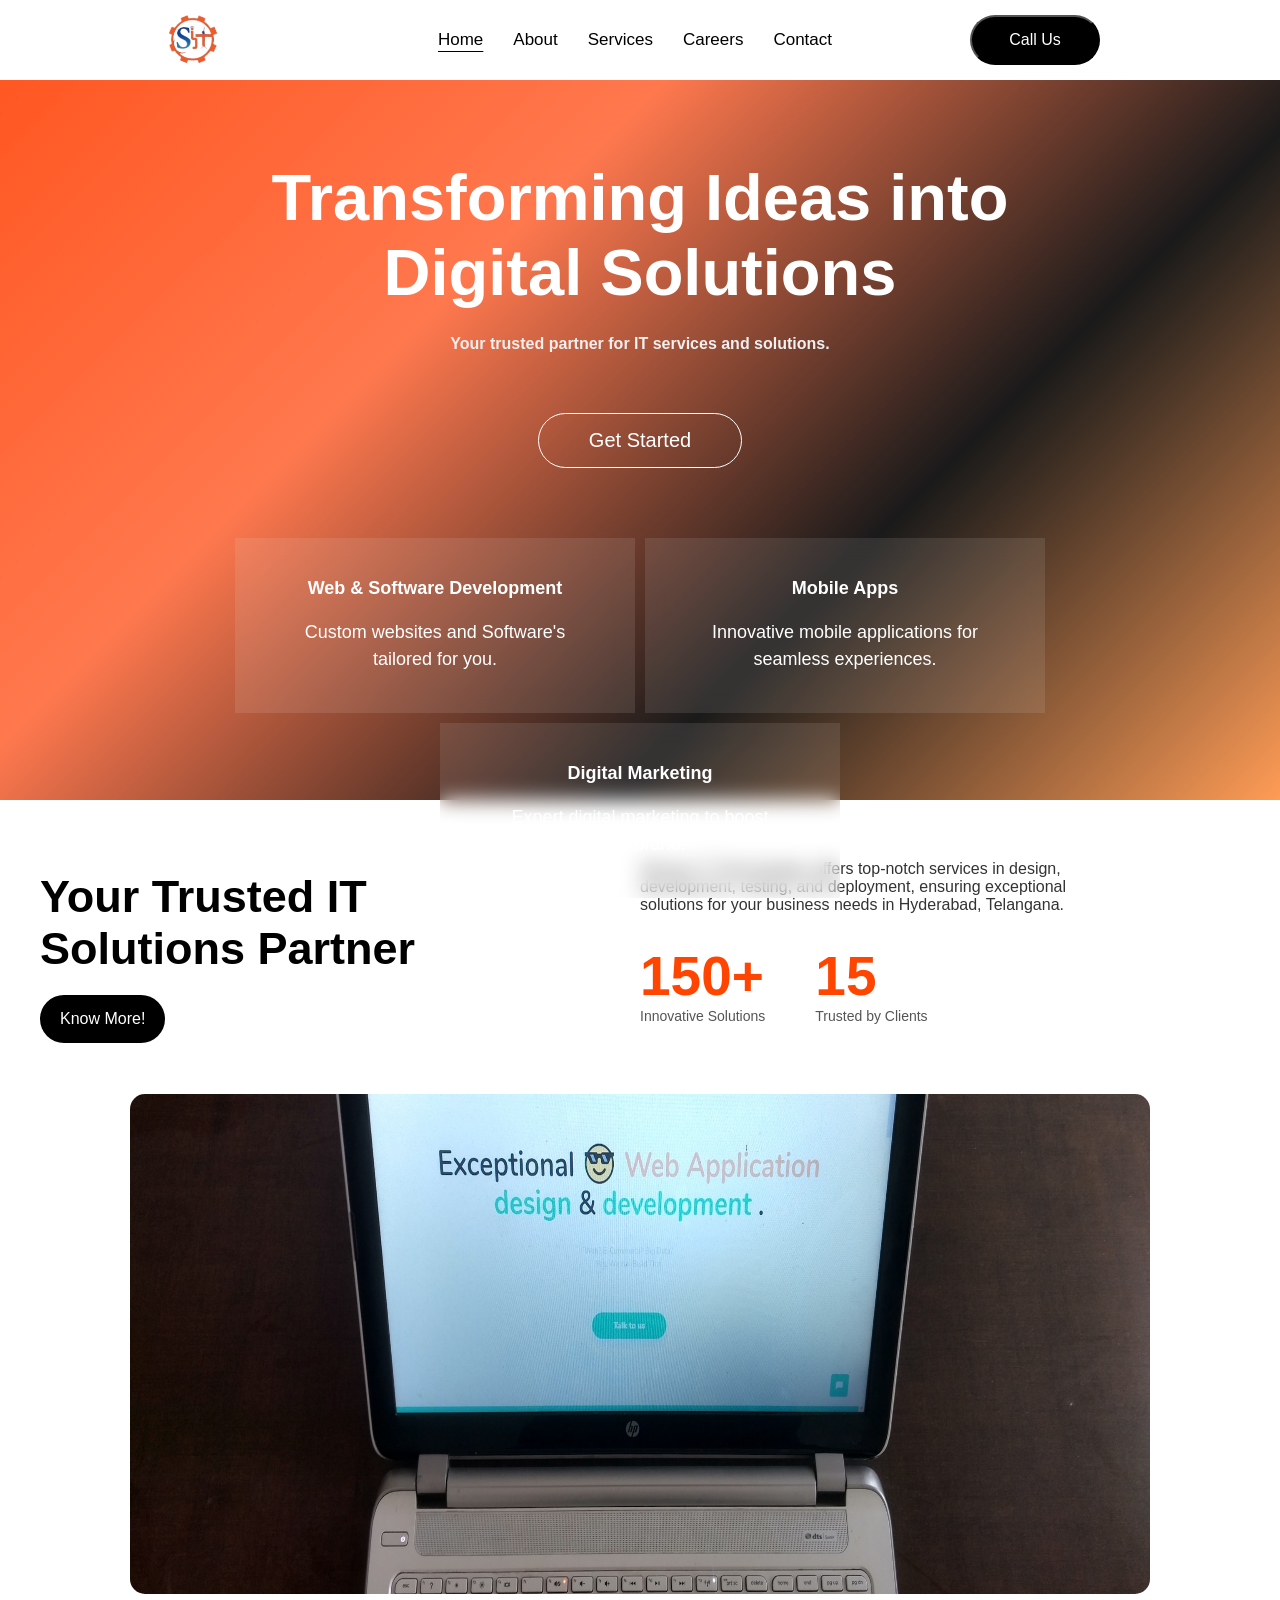
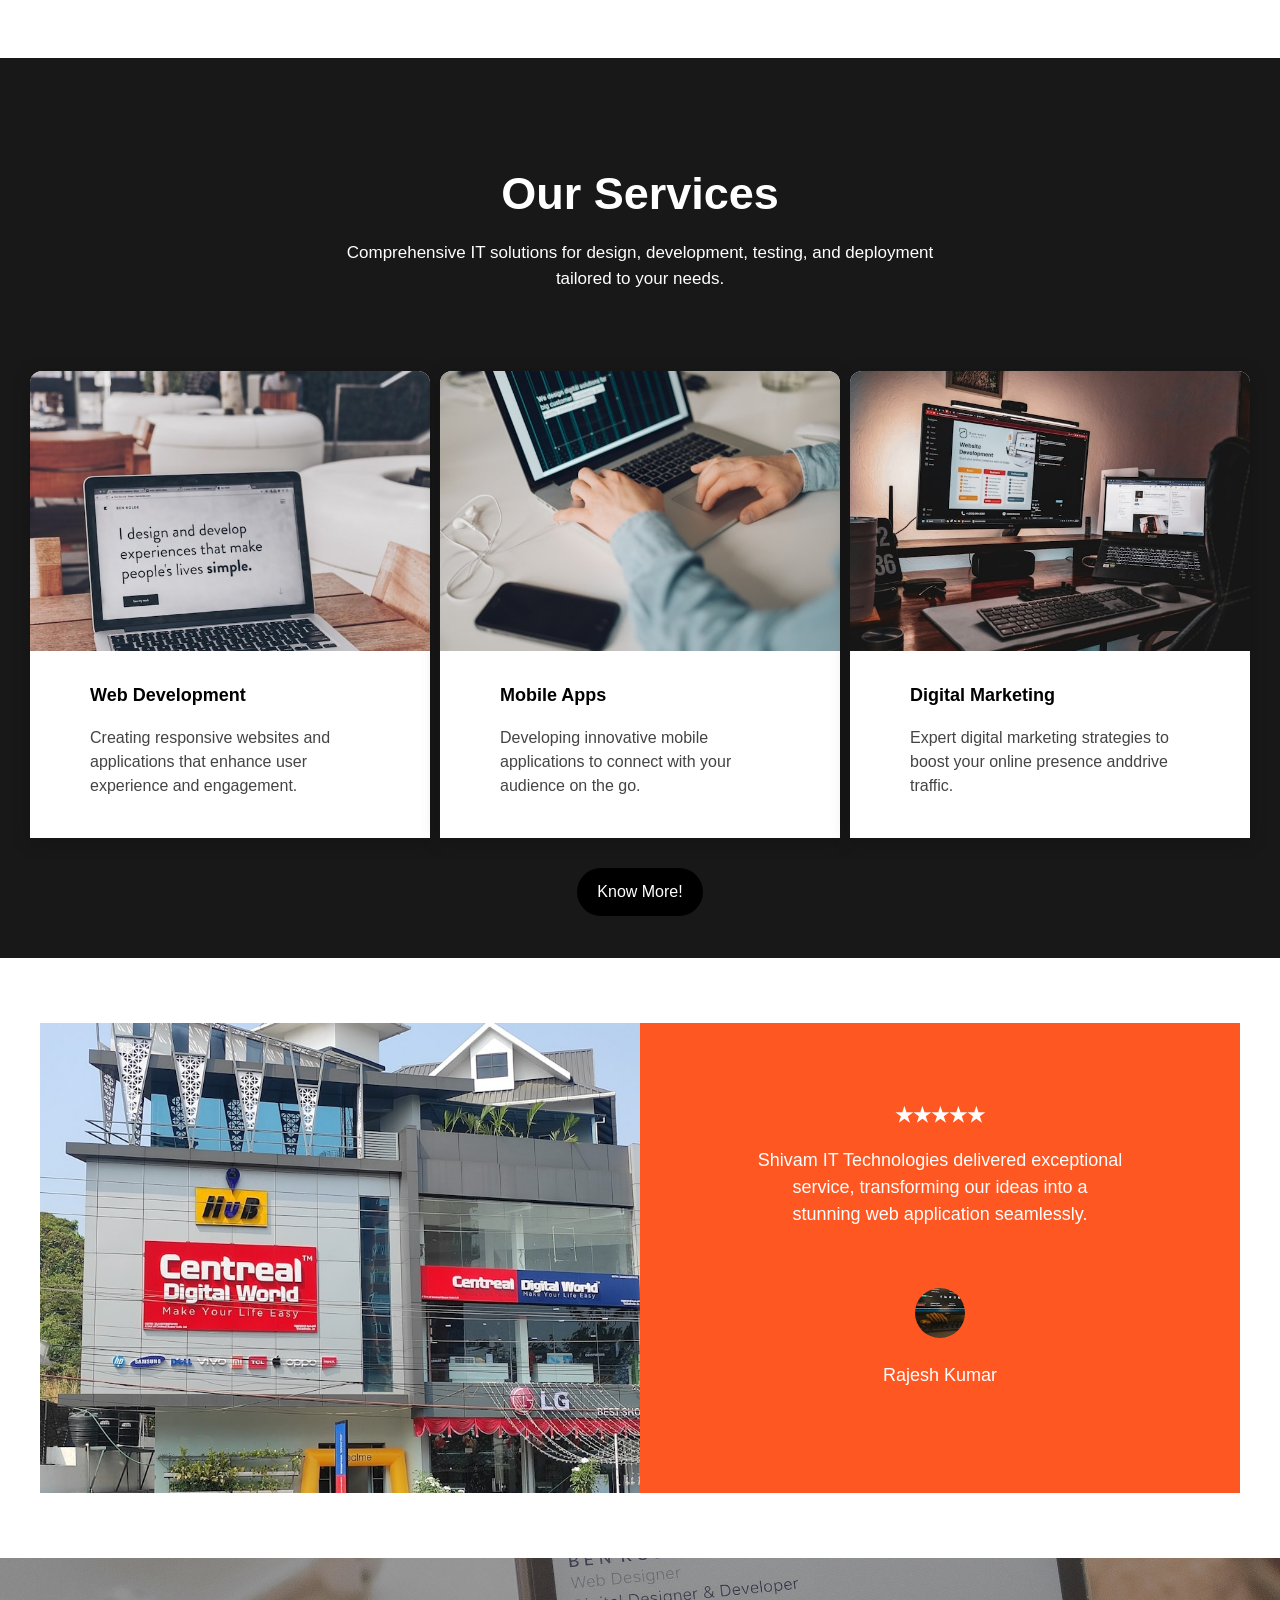
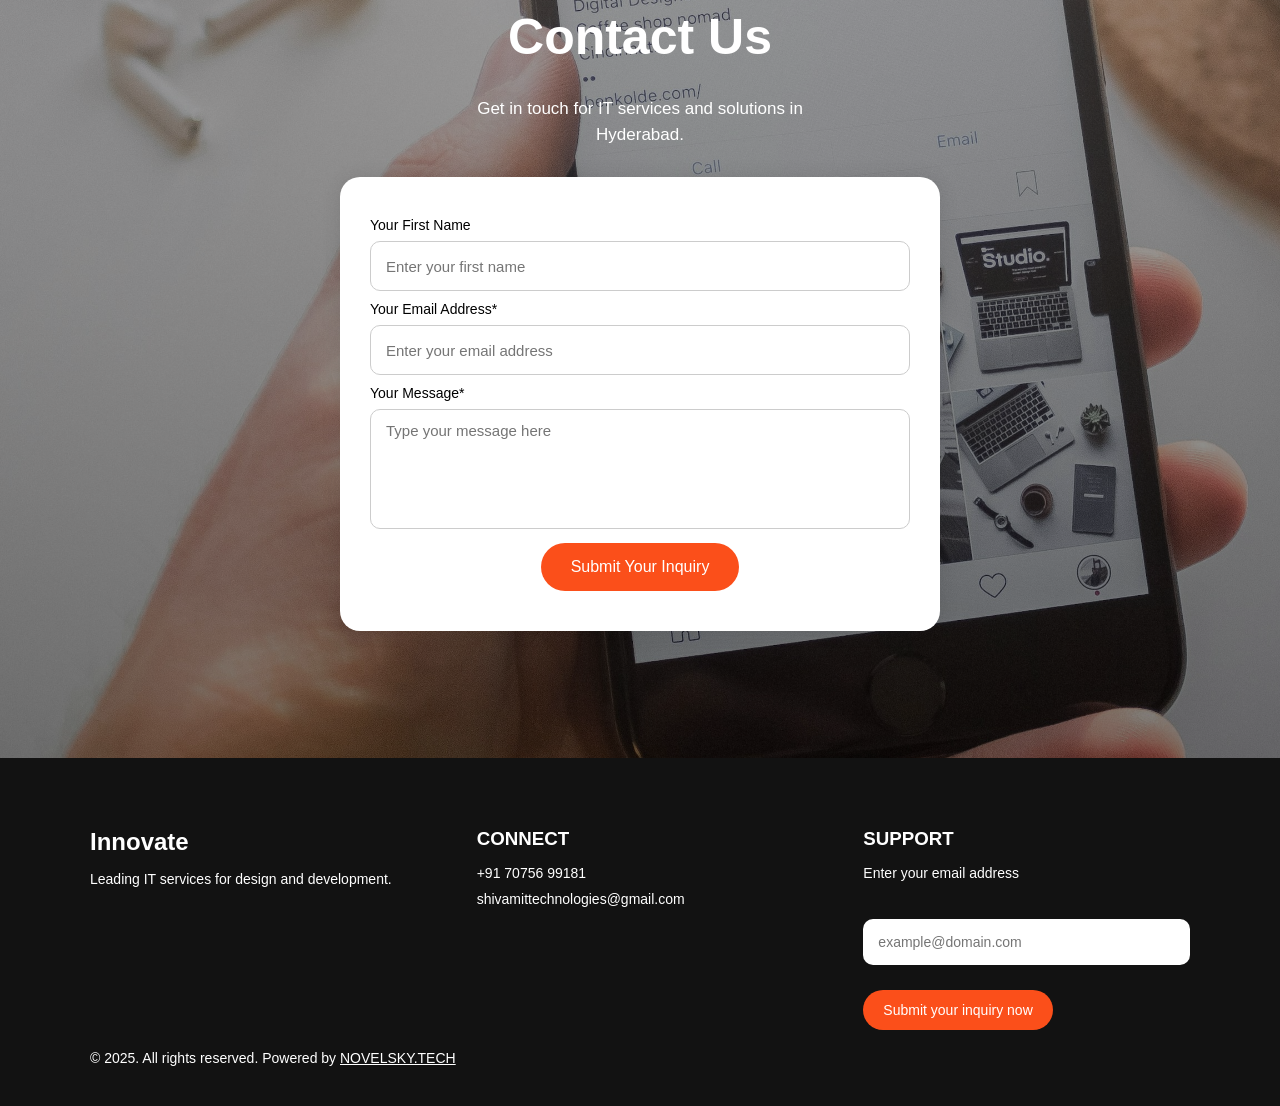
<file: index.html>
<!DOCTYPE html>
<html lang="en">
<head>
  <meta charset="UTF-8">
  <meta name="viewport" content="width=device-width, initial-scale=1.0">
  <title>Best IT Services Company in Hyderabad - Shivam IT Technologies | Shivam IT Technologies</title>
  <link rel="stylesheet" href="./Home.css">
</head>
<body>
  <header>
    <div  class="logo"><a href="./Home.html"><img src="./Images/logo.png" alt=""></a></div>
    <ul id="list">
      <li id="home"><a href="./Home.html" >Home</a></li>
      <li id="about"><a href="./About.html" >About</a></li>
      <li id="services"><a href="./Services.html" >Services</a></li>
      <li id="careers"><a href="./Careers.html">Careers</a></li>
      <li id="contact"><a href="./Contact.html" >Contact</a></li>
    </ul>
    <button id="call"><a href="./Contact.html">Call Us</a></button>
  </header>
  <div class="main">
    <div class="bg1">
      <h1>Transforming Ideas into <br>Digital Solutions</h1>
      <h6>Your trusted partner for IT services and solutions.</h6>
      <button><a href="./Services.html">Get Started</a></button>
      <div class="services">
        <div class="service-card">
        <h3>Web & Software Development</h3>
        <p>Custom websites and Software's tailored for you.</p>
        </div>
        <div class="service-card">
        <h3>Mobile Apps</h3>
        <p>Innovative mobile applications for seamless experiences.</p>
        </div>
        <div class="service-card">
        <h3>Digital Marketing</h3>
        <p>Expert digital marketing to boost your brand.</p>
        </div>
      </div>
    </div>

    <!-- bg2 section  -->

    <div class="bg2">
      <div class="container">
        <div class="left">
          <h1>Your Trusted IT<br> Solutions Partner</h1>
          <button><a href="./Services.html">Know More!</a></button>
        </div>
        <div class="right">
          <p>
            Shivam IT Technologies offers top-notch services in design,<br>
            development, testing, and deployment, ensuring exceptional<br>
            solutions for your business needs in Hyderabad, Telangana.
          </p>
          <div class="stats">
            <div>
              <h1>150+</h1>
              <p>Innovative Solutions</p>
            </div>
            <div>
              <h1>15</h1>
              <p>Trusted by Clients</p>
            </div>
          </div>
        </div>
      </div>
    
      <div class="img1">
        <img src="./Images/home.jpg" alt="">
      </div>
    </div>


    <!-- bg3 section  -->

    <div class="bg3">
      <h2>Our Services</h2>
      <p class="subtitle">
        Comprehensive IT solutions for design, development, testing, and deployment<br>
        tailored to your needs.
      </p>
    
      <div class="service-cards">
        <div class="card">
          <img src="./Images/home2.jpg" alt="Web Development">
          <h3>Web Development</h3>
          <p>Creating responsive websites and <br> applications that enhance user <br>experience and engagement.</p>
        </div>
      
        <div class="card">
          <img src="./Images/home3.jpg" alt="Mobile Apps">
          <h3>Mobile Apps</h3>
          <p>Developing innovative mobile<br>applications to connect with your<br>audience on the go.</p>
        </div>
      
        <div class="card">
          <img src="./Images/home4.jpg" alt="Digital Marketing">
          <h3>Digital Marketing</h3>
          <p>Expert digital marketing strategies to<br>boost your online presence anddrive <br>traffic.</p>
        </div>
      </div>
    
      <button class="know-more-btn"><a href="./Services.html">Know More!</a></button>
    </div>
    

 <div class="submain">
       <!-- bg4 section  -->
     
     <div class="location">
      <img id="lock" src="./Images/home5.jpg" alt="">
      <div class="subbg4">
        <h1>★★★★★</h1>
        <p>Shivam IT Technologies delivered exceptional<br>service, transforming our ideas into a<br>stunning web application seamlessly.</p>
        <img id="lock1" src="./Images/home6.jpg" alt="">
        <p>Rajesh Kumar</p>
      </div>
     </div>

    

      <!-- bg5 section  -->


<div class="bg5">
  <h1>Contact Us</h1>
  <p>Get in touch for IT services and solutions in<br>Hyderabad.</p>
  <div class="form">
    <form id="form">
      <label>Your First Name</label>
      <input type="text" class="in" id="sign-na" placeholder="Enter your first name">
      <span id="name_error" class="error"></span>

      <label>Your Email Address*</label>
      <input type="email" class="in" id="sign-em" placeholder="Enter your email address">
      <span id="email_error" class="error"></span>

      <label>Your Message*</label>
      <textarea class="in" id="sign-ps" placeholder="Type your message here"></textarea>
      <span id="pass_error" class="error"></span>

      <button id="btn" type="submit">Submit Your Inquiry</button>
    </form>
  </div>
</div>





        <!-- bg6 section  -->

        <div class="bg6">
          <div class="footer-container">

            <div class="footer-col">
              <h2>Innovate</h2>
              <p>Leading IT services for design and development.</p>
            </div>
          
            <div class="footer-col">
              <h3>CONNECT</h3>
              <p>+91 70756 99181</p>
              <a href="mailto:shivamittechnologies@gmail.com">shivamittechnologies@gmail.com</a>
            </div>
          
            <div class="footer-col">
              <h3>SUPPORT</h3>
              <label for="support-email">Enter your email address</label><br>
              <input type="email" id="support-email" placeholder="example@domain.com">
              <span id="footer_email_error" class="error"></span>
              <button class="footer-btn" id="footer-btn">Submit your inquiry now</button>
            </div>

          
          </div>
        
          <div class="footer-bottom">
            <p>© 2025. All rights reserved. Powered by <a href="https://novelsky.tech/">NOVELSKY.TECH</a></p>
          </div>
        </div>




     </div>



  </div>

  <script src="./contactdetails.js"></script>
</body>
</html>
</file>
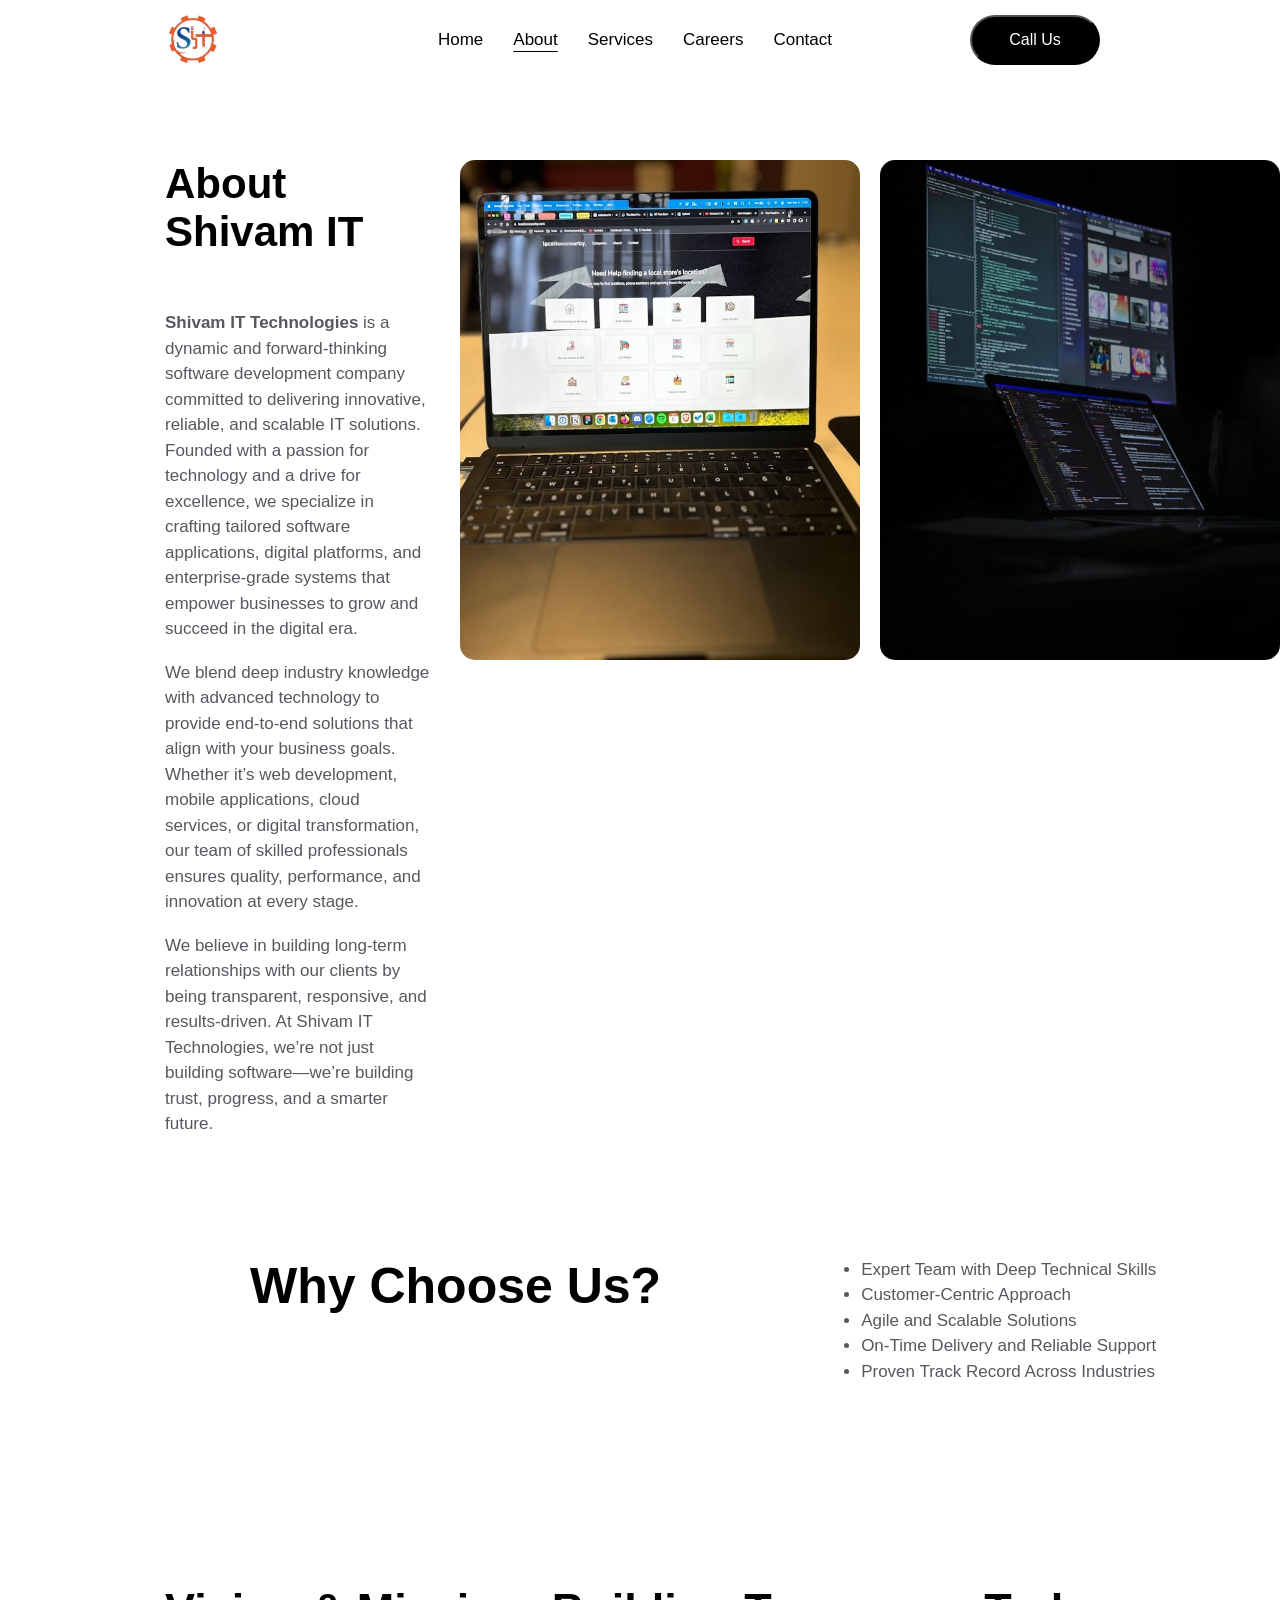
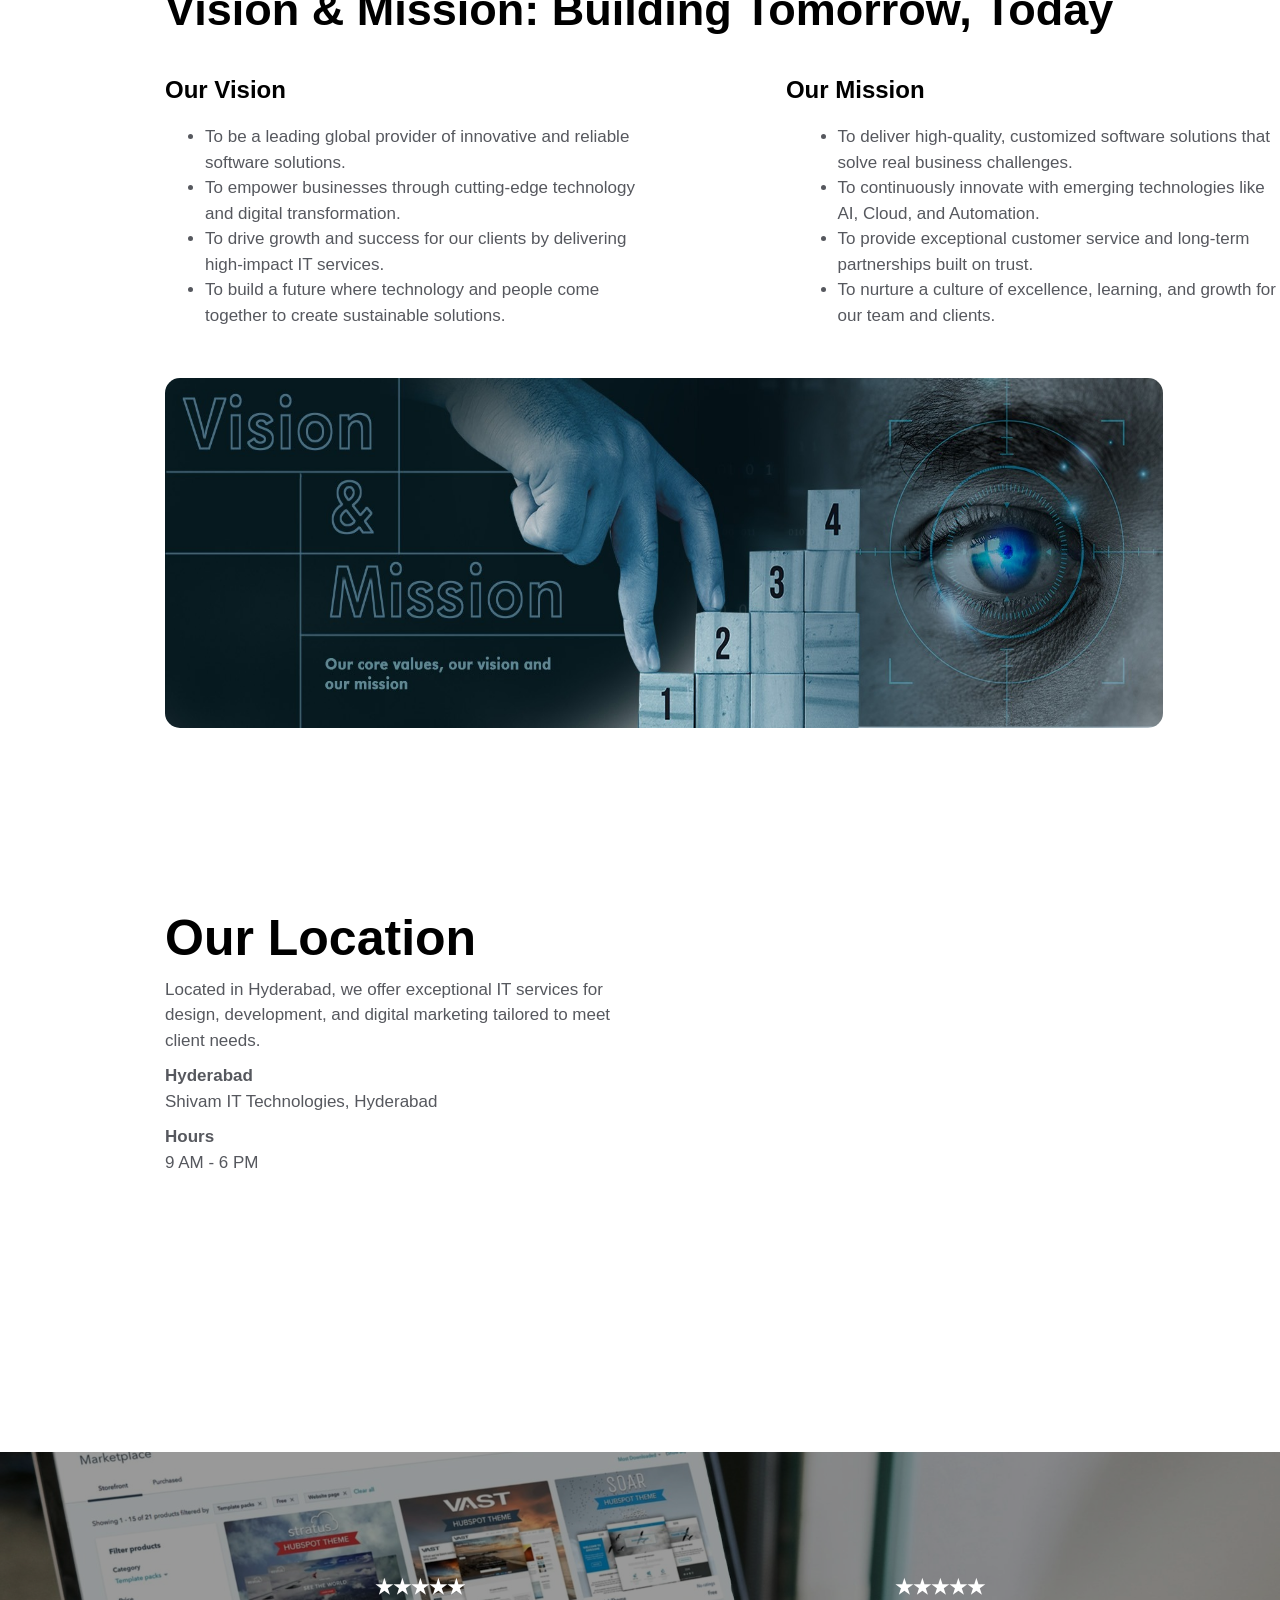
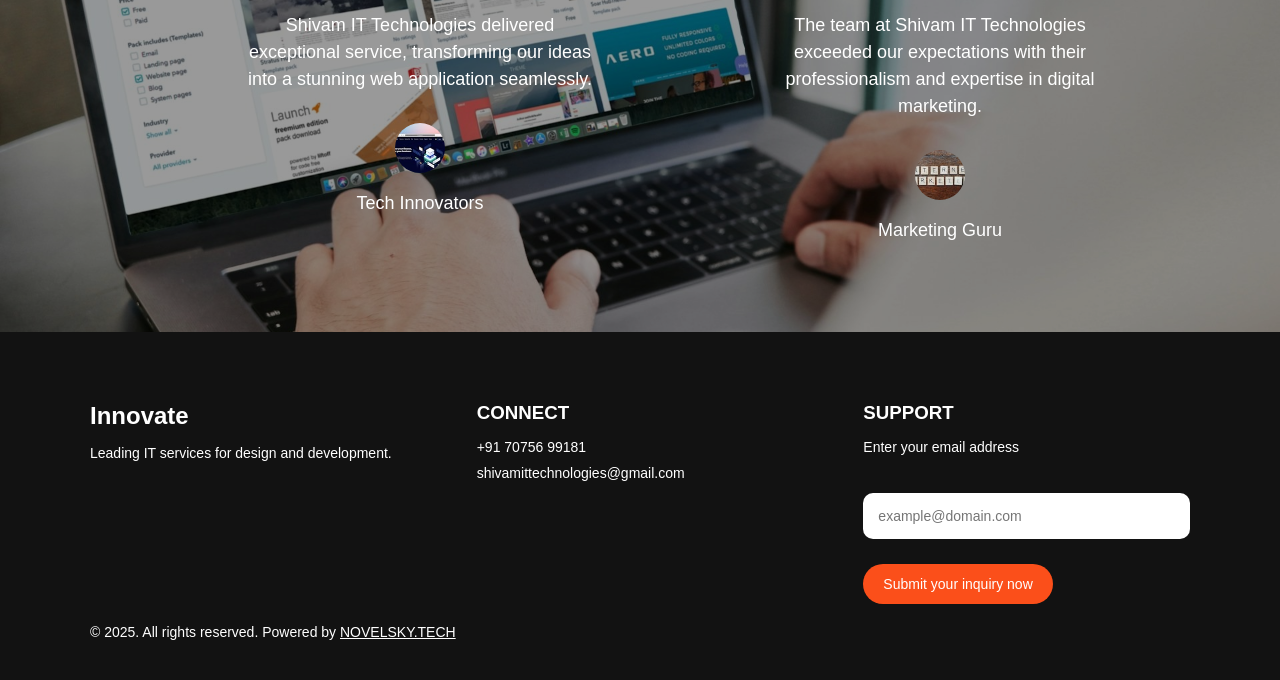
<file: About.html>
<!DOCTYPE html>
<html lang="en">
<head>
  <meta charset="UTF-8">
  <meta name="viewport" content="width=device-width, initial-scale=1.0">
  <title>Best IT Services Company in Hyderabad - Shivam IT Technologies | Shivam IT Technologies</title>
  <link rel="stylesheet" href="./About.css">
</head>
<body>
  <header>
    <div  class="logo"><a href="./Home.html"><img src="./Images/logo.png" alt=""></a></div>
    <ul id="list">
      <li id="home"><a href="./Home.html" >Home</a></li>
      <li id="about"><a href="./About.html" >About</a></li>
      <li id="services"><a href="./Services.html" >Services</a></li>
      <li id="careers"><a href="./Careers.html">Careers</a></li>
      <li id="contact"><a href="./Contact.html" >Contact</a></li>
    </ul>
    <button id="call"><a href="./Contact.html">Call Us</a></button>
  </header>

  <!-- bg1 section  -->
  <div class="bg1">
    <div class="head1">
      <h1>About Shivam IT</h1><br><br><br>
      <p><b>Shivam IT Technologies</b> is a dynamic and forward-thinking software development company committed to delivering innovative, reliable, and scalable IT solutions. Founded with a passion for technology and a drive for excellence, we specialize in crafting tailored software applications, digital platforms, and enterprise-grade systems that empower businesses to grow and succeed in the digital era.</p>
      <br>
      <p>We blend deep industry knowledge with advanced technology to provide end-to-end solutions that align with your business goals. Whether it’s web development, mobile applications, cloud services, or digital transformation, our team of skilled professionals ensures quality, performance, and innovation at every stage.</p>
        <br>
        <p>We believe in building long-term relationships with our clients by being transparent, responsive, and results-driven. At Shivam IT Technologies, we’re not just building software—we’re building trust, progress, and a smarter future.</p>
    </div>

    <div class="head2">
      <img src="./Images/about1.jpg" alt="">
    </div>
    
      <div class="head3">
        <img src="./Images/about2.jpg" alt="">
      </div>

  </div>

  <!-- bg2 section  -->
   <div class="bg2">
    <h1>Why Choose Us?</h1>
    <ul>
      <li>Expert Team with Deep Technical Skills</li>
      <li>Customer-Centric Approach</li>
      <li>Agile and Scalable Solutions</li>
      <li>On-Time Delivery and Reliable Support</li>
      <li>Proven Track Record Across Industries</li>
    </ul>
   </div>

   <!-- bg3 section  -->
    <div class="bg3">
      <h1>Vision & Mission: Building Tomorrow, Today</h1>

      <div class="head4">
      <h2>Our Vision</h2>
      <h2>Our Mission</h2>
      </div>


      <div class="head5">
        <ul class="ul1">
          <li>To be a leading global provider of innovative and reliable software solutions.</li>
          <li>To empower businesses through cutting-edge technology and digital transformation.</li>
          <li>To drive growth and success for our clients by delivering high-impact IT services.</li>
          <li>To build a future where technology and people come together to create sustainable solutions.</li>
        </ul>

        <ul class="ul2">
          <li>To deliver high-quality, customized software solutions that solve real business challenges.</li>
          <li>To continuously innovate with emerging technologies like AI, Cloud, and Automation.</li>
          <li>To provide exceptional customer service and long-term partnerships built on trust.</li>
          <li>To nurture a culture of excellence, learning, and growth for our team and clients.</li>
        </ul>
      </div>
    </div>
    <div class="imgg">
      <img src="./Images/about3.jpg" alt="">
    </div>

    <!-- bg4 section  -->
     <div class="bg4">
      <div class="head6">
        <h1>Our Location</h1>
        <p>Located in Hyderabad, we offer exceptional IT services for design, development, and digital marketing tailored to meet client needs.</p>
        <p><b>Hyderabad</b><br> Shivam IT Technologies, Hyderabad</p>
        <p><b>Hours</b><br>9 AM - 6 PM</p>
      </div>

      <iframe src="https://www.google.com/maps/embed?pb=!1m12!1m8!1m3!1d60884.3320865837!2d78.386523!3d17.494584!3m2!1i1024!2i768!4f13.1!2m1!1s205%20%2C%208%2F2%20road%20%2C%20vasanth%20nagar%2C%20Satyanarayana%20swamy%20colony%20%2C%20Kukatpally%20Pin%C2%A0code%3A%C2%A0500085!5e0!3m2!1sen!2sus!4v1750310662056!5m2!1sen!2sus" style="border:0;" allowfullscreen="" loading="lazy" referrerpolicy="no-referrer-when-downgrade"></iframe>

     </div>

     <!-- .bg5 section  -->
      <div class="bg5">

        <div class="bgf">
        <div class="head7">
        <h1>★★★★★</h1>
        <p>Shivam IT Technologies delivered exceptional service, transforming our ideas into a stunning web application seamlessly.</p>
          <img src="./Images/about5.jpg" alt="">
          <p>Tech Innovators</p>
      </div>

      <div class="head8">
        <h1>★★★★★</h1>
        <p>The team at Shivam IT Technologies exceeded our expectations with their professionalism and expertise in digital marketing.</p>
          <img src="./Images/about6.jpg" alt="">
          <p>Marketing Guru</p>
      </div>

      </div>

      </div>

             <!-- bg6 section footer section  -->

        <div class="bg6">
          <div class="footer-container">

            <div class="footer-col">
              <h2>Innovate</h2>
              <p>Leading IT services for design and development.</p>
            </div>
          
            <div class="footer-col">
              <h3>CONNECT</h3>
              <p>+91 70756 99181</p>
              <a href="mailto:shivamittechnologies@gmail.com">shivamittechnologies@gmail.com</a>
            </div>
          
            <div class="footer-col">
              <h3>SUPPORT</h3>
              <label for="support-email">Enter your email address</label><br>
              <input type="email" id="support-email" placeholder="example@domain.com">
              <span id="footer_email_error" class="error"></span>
              <button class="footer-btn" id="footer-btn">Submit your inquiry now</button>
            </div>

          
          </div>
        
          <div class="footer-bottom">
            <p>© 2025. All rights reserved. Powered by <a href="https://novelsky.tech/">NOVELSKY.TECH</a></p>
          </div>
        </div>




     </div>




<script src="./Footer.js"></script>
      
</body>
</html>
</file>
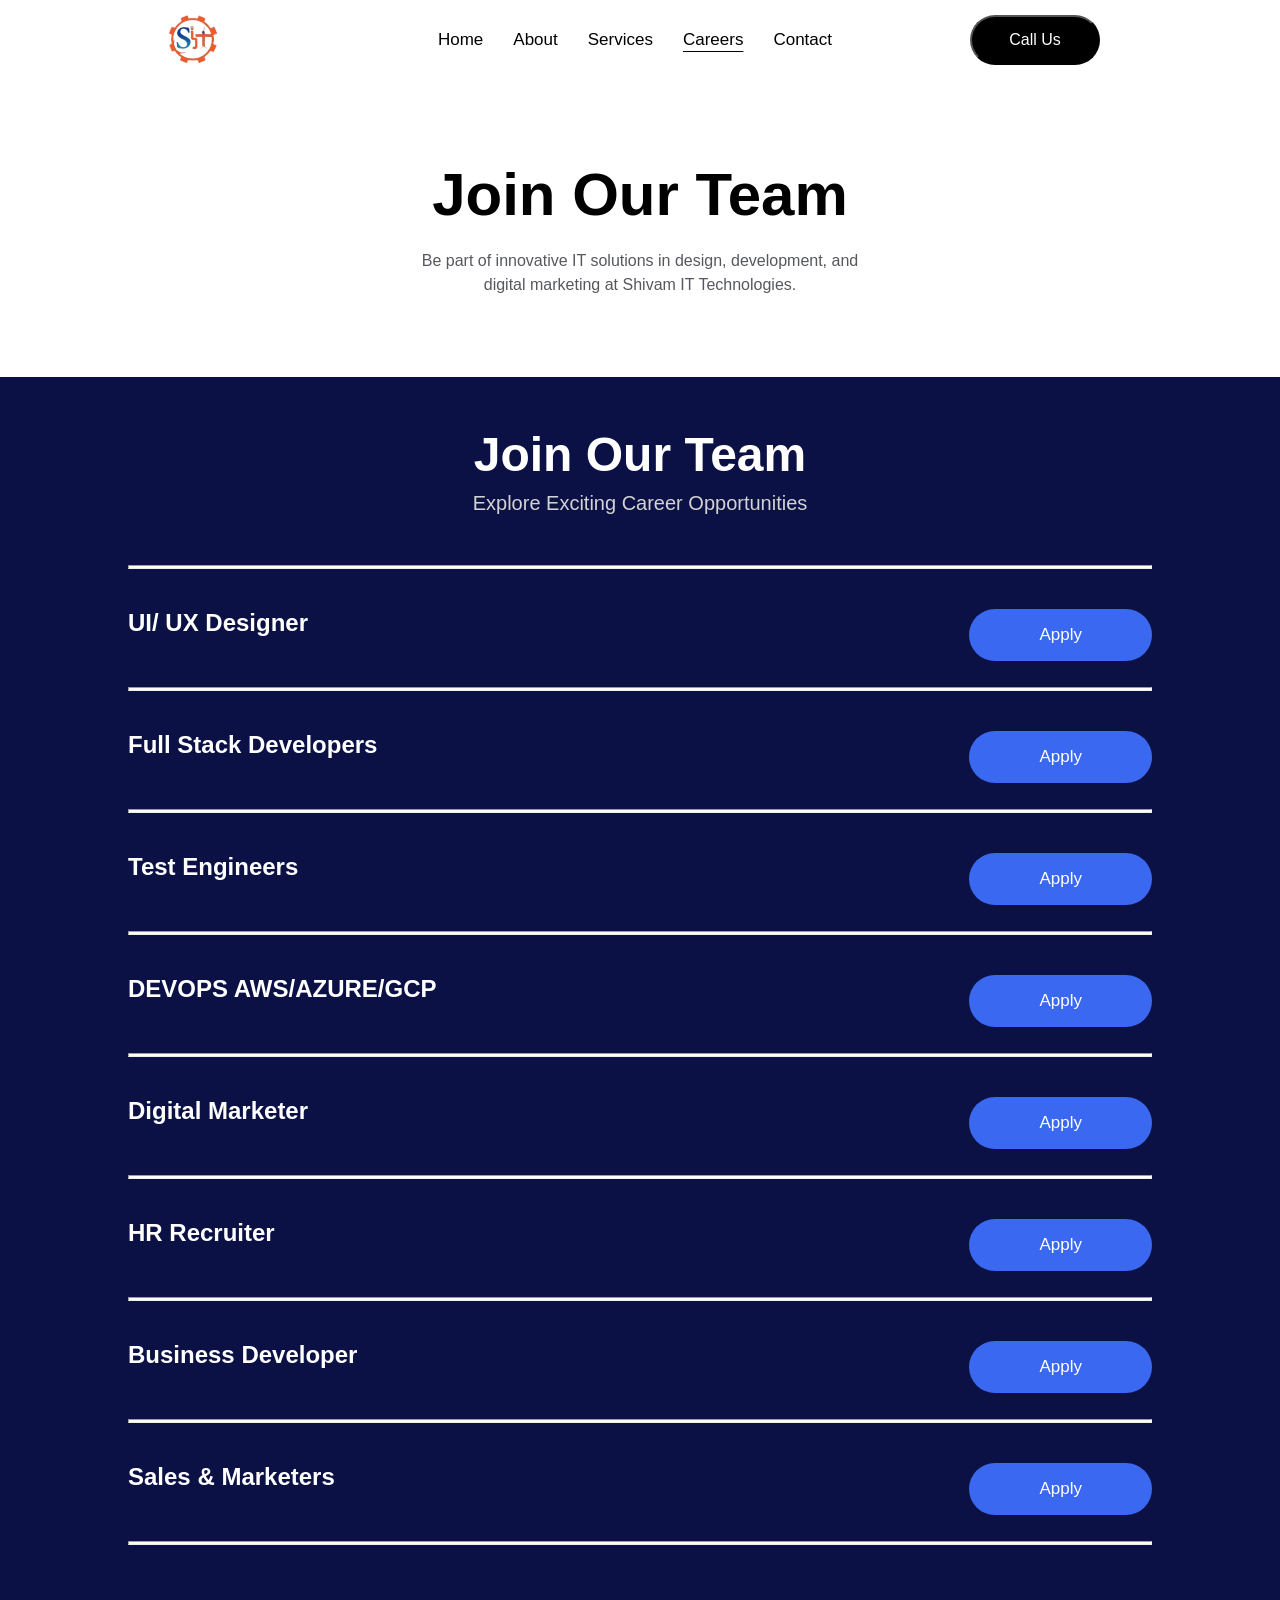
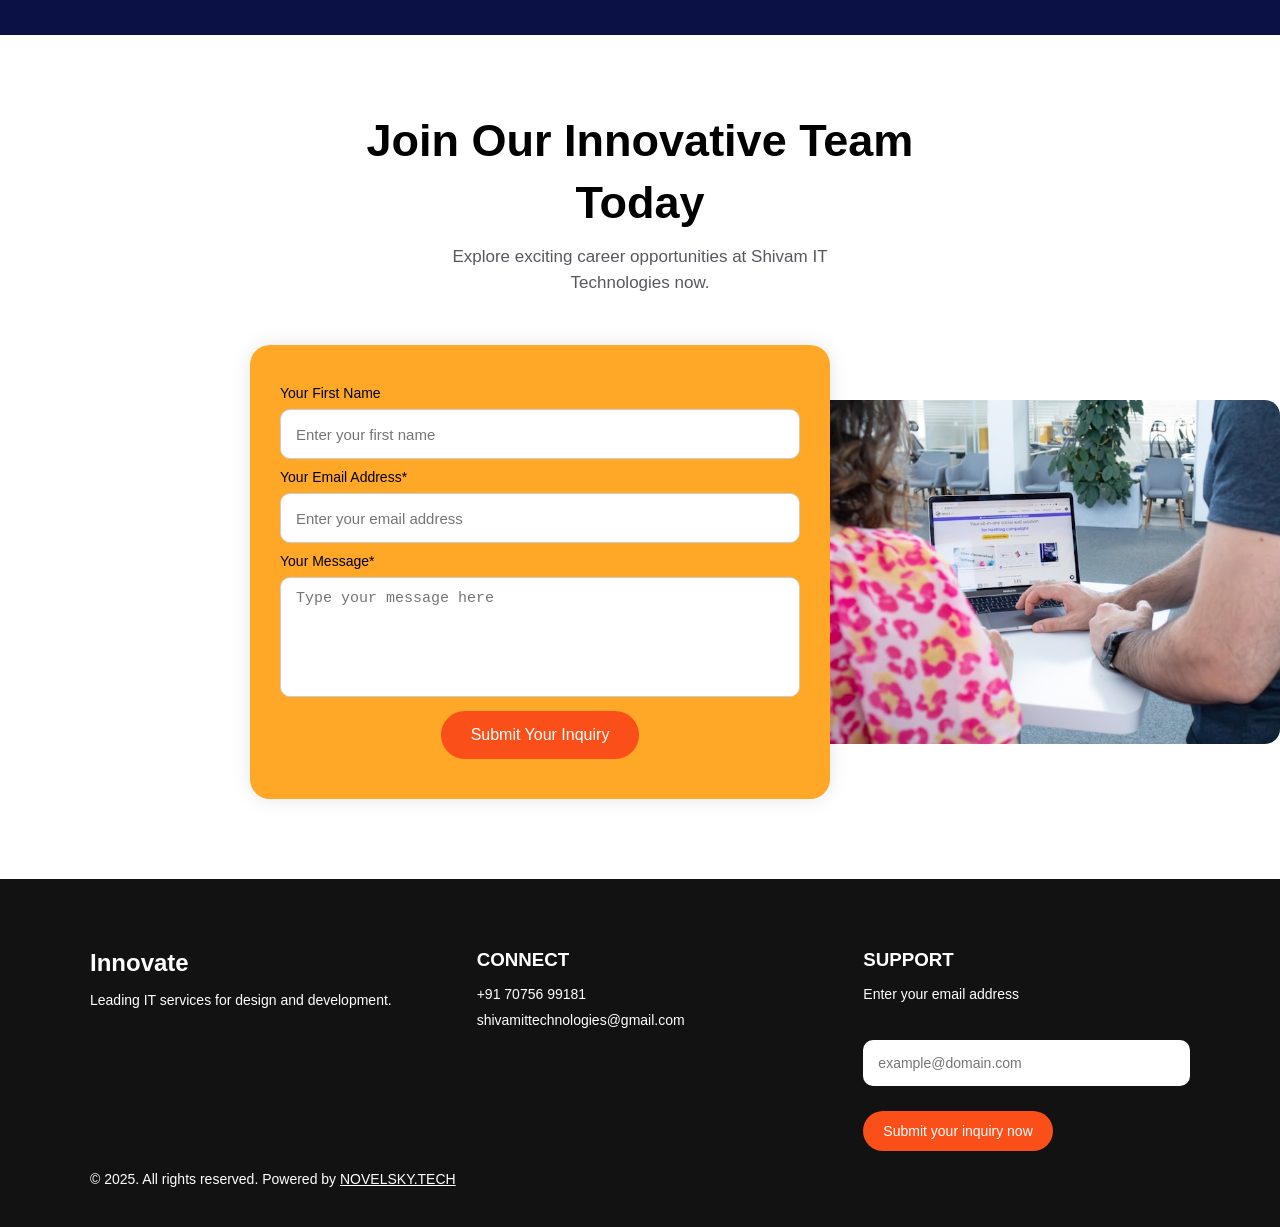
<file: Careers.html>
<!DOCTYPE html>
<html lang="en">
<head>
  <meta charset="UTF-8">
  <meta name="viewport" content="width=device-width, initial-scale=1.0">
  <title>Best IT Services Company in Hyderabad - Shivam IT Technologies | Shivam IT Technologies</title>
  <link rel="stylesheet" href="./Careers.css">
</head>
<body>
  <header>
    <div  class="logo"><a href="./Home.html"><img src="./Images/logo.png" alt=""></a></div>
    <ul id="list">
      <li id="home"><a href="./Home.html" >Home</a></li>
      <li id="about"><a href="./About.html" >About</a></li>
      <li id="services"><a href="./Services.html" >Services</a></li>
      <li id="careers"><a href="./Careers.html">Careers</a></li>
      <li id="contact"><a href="./Contact.html" >Contact</a></li>
    </ul>
    <button id="call"><a href="./Contact.html">Call Us</a></button>
  </header>

  <!-- bg1 section  -->
   <div class="bg1">
    <h1>Join Our Team</h1>
    <p>Be part of innovative IT solutions in design, development, and<br>digital marketing at Shivam IT Technologies.</p>
   </div>

   <!-- bg2 section  -->

<section class="bg2">
  <h1 class="heading">Join Our Team</h1>
  <p class="subheading">Explore Exciting Career Opportunities</p>
    <hr>
  <div class="job-box">
    <p>UI/ UX Designer</p>
    <hr>
    <button>Apply</button>
  </div>

  <div class="job-box">
    <p>Full Stack Developers</p>
    <hr>
    <button>Apply</button>
  </div>

  <div class="job-box">
    <p>Test Engineers</p>
    <hr>
    <button>Apply</button>
  </div>

  <div class="job-box">
    <p>DEVOPS AWS/AZURE/GCP</p>
    <hr>
    <button>Apply</button>
  </div>

  <div class="job-box">
    <p>Digital Marketer</p>
    <hr>
    <button>Apply</button>
  </div>

  <div class="job-box">
    <p>HR Recruiter</p>
    <hr>
    <button>Apply</button>
  </div>

  <div class="job-box">
    <p>Business Developer</p>
    <hr>
    <button>Apply</button>
  </div>

  <div class="job-box">
    <p>Sales & Marketers</p>
    <hr>
    <button>Apply</button>
  </div>
</section>

<!-- bg3 section  -->
 <div class="bg3">
  <h1>Join Our Innovative Team </h1>
  <h2>Today</h2>
  <p>Explore exciting career opportunities at Shivam IT<br>Technologies now.</p>
 </div>

 <!-- bg4 section  -->
  <div class="bg4">
    <div class="form">
    <form id="form">
      <label>Your First Name</label>
      <input type="text" class="in" id="sign-na" placeholder="Enter your first name">
      <span id="name_error" class="error"></span>

      <label>Your Email Address*</label>
      <input type="email" class="in" id="sign-em" placeholder="Enter your email address">
      <span id="email_error" class="error"></span>

      <label>Your Message*</label>
      <textarea class="in" id="sign-ps" placeholder="Type your message here"></textarea>
      <span id="pass_error" class="error"></span>

      <button id="btn" type="submit">Submit Your Inquiry</button>
    </form>
  </div>
  <img src="./Images/career1.jpg" alt="">
  </div>

  <!-- bg5 section  -->

   <div class="bg5">
          <div class="footer-container">

            <div class="footer-col">
              <h2>Innovate</h2>
              <p>Leading IT services for design and development.</p>
            </div>
          
            <div class="footer-col">
              <h3>CONNECT</h3>
              <p>+91 70756 99181</p>
              <a href="mailto:shivamittechnologies@gmail.com">shivamittechnologies@gmail.com</a>
            </div>
          
            <div class="footer-col">
              <h3>SUPPORT</h3>
              <label for="support-email">Enter your email address</label><br>
              <input type="email" id="support-email" placeholder="example@domain.com">
              <span id="footer_email_error" class="error"></span>
              <button class="footer-btn" id="footer-btn">Submit your inquiry now</button>
            </div>

          
          </div>
        
          <div class="footer-bottom">
            <p>© 2025. All rights reserved. Powered by <a href="https://novelsky.tech/">NOVELSKY.TECH</a></p>
          </div>
        </div>

        <script src="./contactdetails.js"></script>

</body>
</html>
</file>
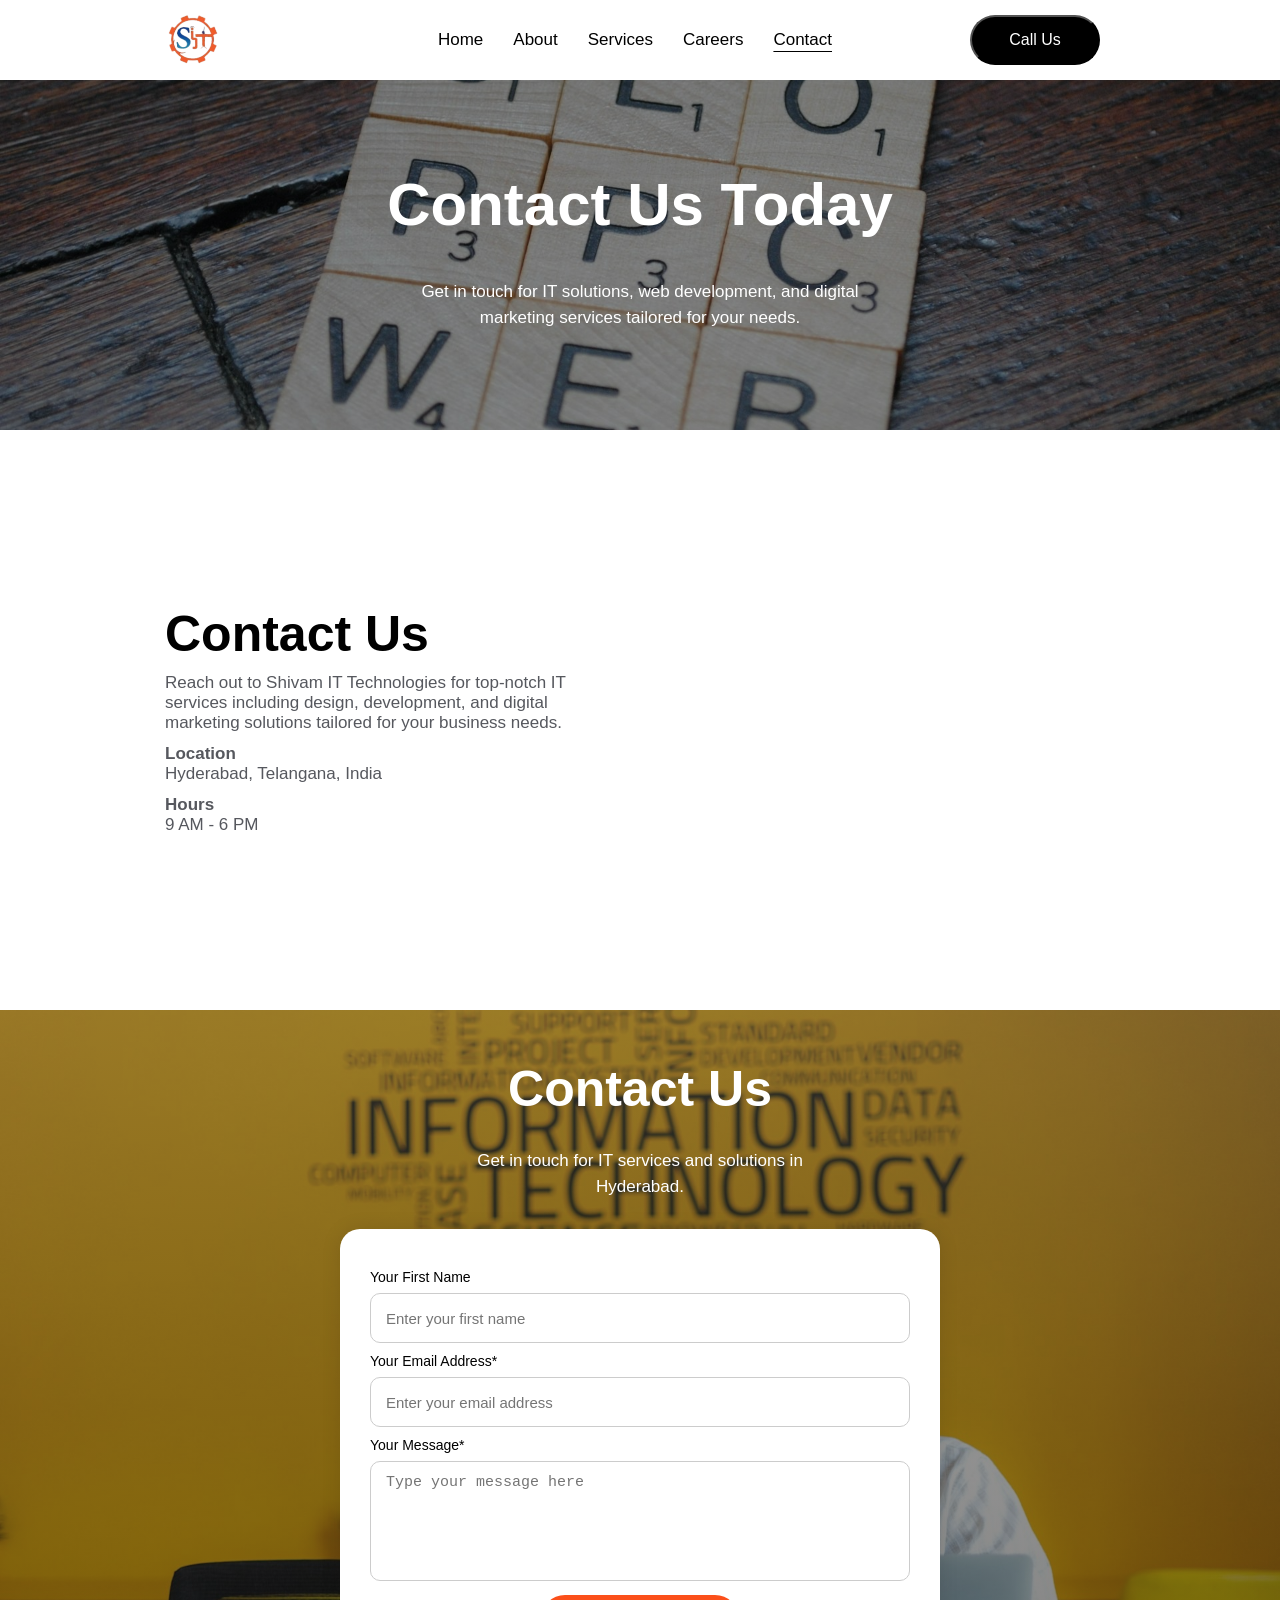
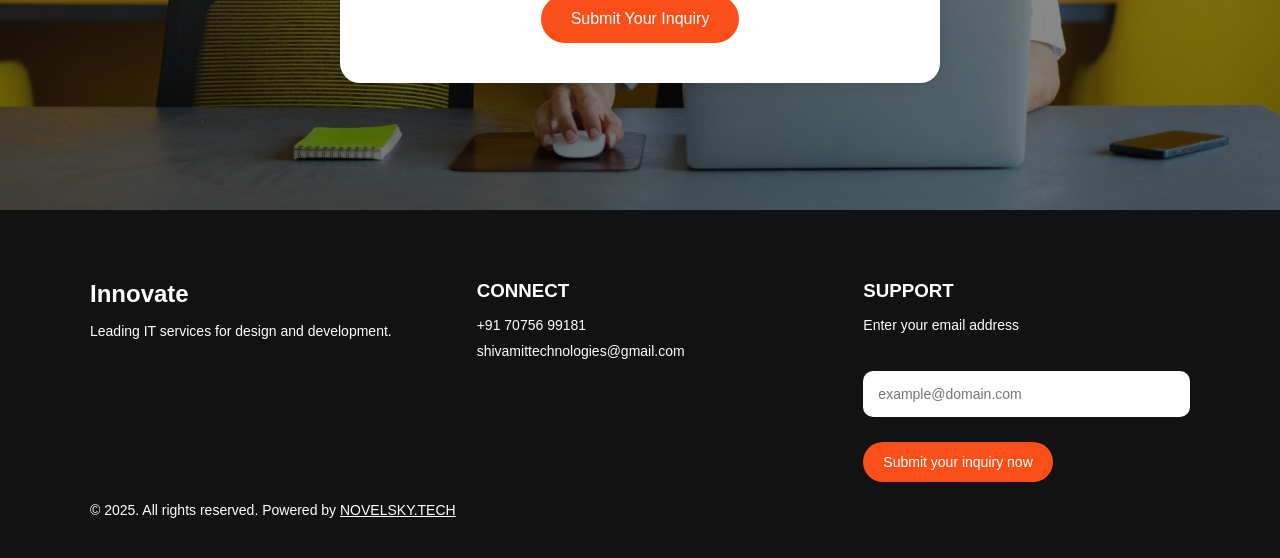
<file: Contact.html>
<!DOCTYPE html>
<html lang="en">
<head>
  <meta charset="UTF-8">
  <meta name="viewport" content="width=device-width, initial-scale=1.0">
  <title>Best IT Services Company in Hyderabad - Shivam IT Technologies | Shivam IT Technologies</title>
  <link rel="stylesheet" href="./Contact.css">
</head>
<body>
  <header>
    <div  class="logo"><a href="./Home.html"><img src="./Images/logo.png" alt=""></a></div>
    <ul id="list">
      <li id="home"><a href="./Home.html" >Home</a></li>
      <li id="about"><a href="./About.html" >About</a></li>
      <li id="services"><a href="./Services.html" >Services</a></li>
      <li id="careers"><a href="./Careers.html">Careers</a></li>
      <li id="contact"><a href="./Contact.html" >Contact</a></li>
    </ul>
    <button id="call"><a href="./Contact.html">Call Us</a></button>
  </header>

  <!-- bg1 section  -->
  <div class="bg1">
    <h1>Contact Us Today</h1>
    <p>Get in touch for IT solutions, web development, and digital<br>marketing services tailored for your needs.</p>
  </div>
   <!-- bg2 section  -->

     <div class="bg2">
      <div class="head6">
        <h1>Contact Us</h1>
        <p>Reach out to Shivam IT Technologies for top-notch IT services including design, development, and digital marketing solutions tailored for your business needs.</p>
        <p><b>Location</b><br> Hyderabad, Telangana, India</p>
        <p><b>Hours</b><br>9 AM - 6 PM</p>
      </div>

      <iframe src="https://www.google.com/maps/embed?pb=!1m12!1m8!1m3!1d60884.3320865837!2d78.386523!3d17.494584!3m2!1i1024!2i768!4f13.1!2m1!1s205%20%2C%208%2F2%20road%20%2C%20vasanth%20nagar%2C%20Satyanarayana%20swamy%20colony%20%2C%20Kukatpally%20Pin%C2%A0code%3A%C2%A0500085!5e0!3m2!1sen!2sus!4v1750310662056!5m2!1sen!2sus" style="border:0;" allowfullscreen="" loading="lazy" referrerpolicy="no-referrer-when-downgrade"></iframe>

     </div>

     <!-- bg3 section  -->

     <div class="bg3">
  <h1>Contact Us</h1>
  <p>Get in touch for IT services and solutions in<br>Hyderabad.</p>
  <div class="form">
    <form id="form">
      <label>Your First Name</label>
      <input type="text" class="in" id="sign-na" placeholder="Enter your first name">
      <span id="name_error" class="error"></span>

      <label>Your Email Address*</label>
      <input type="email" class="in" id="sign-em" placeholder="Enter your email address">
      <span id="email_error" class="error"></span>

      <label>Your Message*</label>
      <textarea class="in" id="sign-ps" placeholder="Type your message here"></textarea>
      <span id="pass_error" class="error"></span>

      <button id="btn" type="submit">Submit Your Inquiry</button>
    </form>
  </div>
</div>

<!-- bg4 section  -->

        <div class="bg4">
          <div class="footer-container">

            <div class="footer-col">
              <h2>Innovate</h2>
              <p>Leading IT services for design and development.</p>
            </div>
          
            <div class="footer-col">
              <h3>CONNECT</h3>
              <p>+91 70756 99181</p>
              <a href="mailto:shivamittechnologies@gmail.com">shivamittechnologies@gmail.com</a>
            </div>
          
            <div class="footer-col">
              <h3>SUPPORT</h3>
              <label for="support-email">Enter your email address</label><br>
              <input type="email" id="support-email" placeholder="example@domain.com">
              <span id="footer_email_error" class="error"></span>
              <button class="footer-btn" id="footer-btn">Submit your inquiry now</button>
            </div>

          
          </div>
        
          <div class="footer-bottom">
            <p>© 2025. All rights reserved. Powered by <a href="https://novelsky.tech/">NOVELSKY.TECH</a></p>
          </div>
        </div>


        <script src="./contactdetails.js"></script>

</body>
</html>
</file>
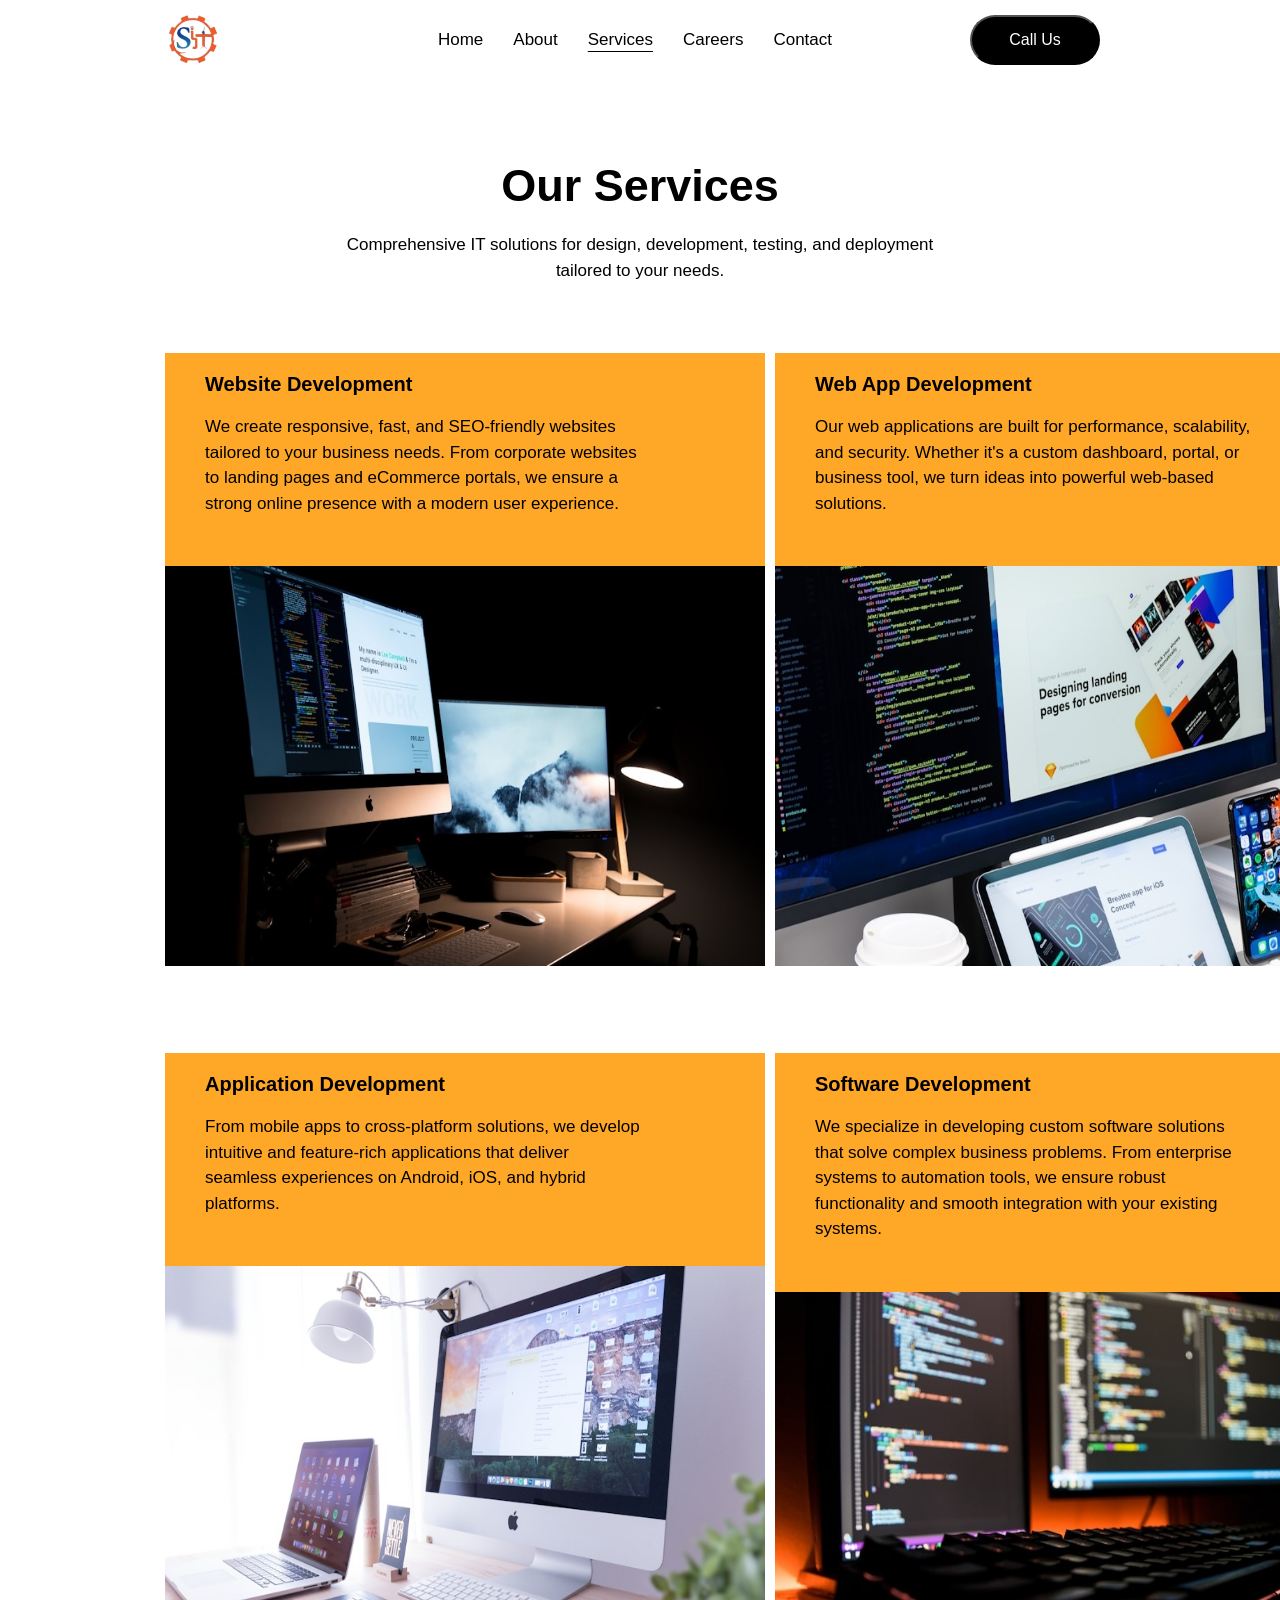
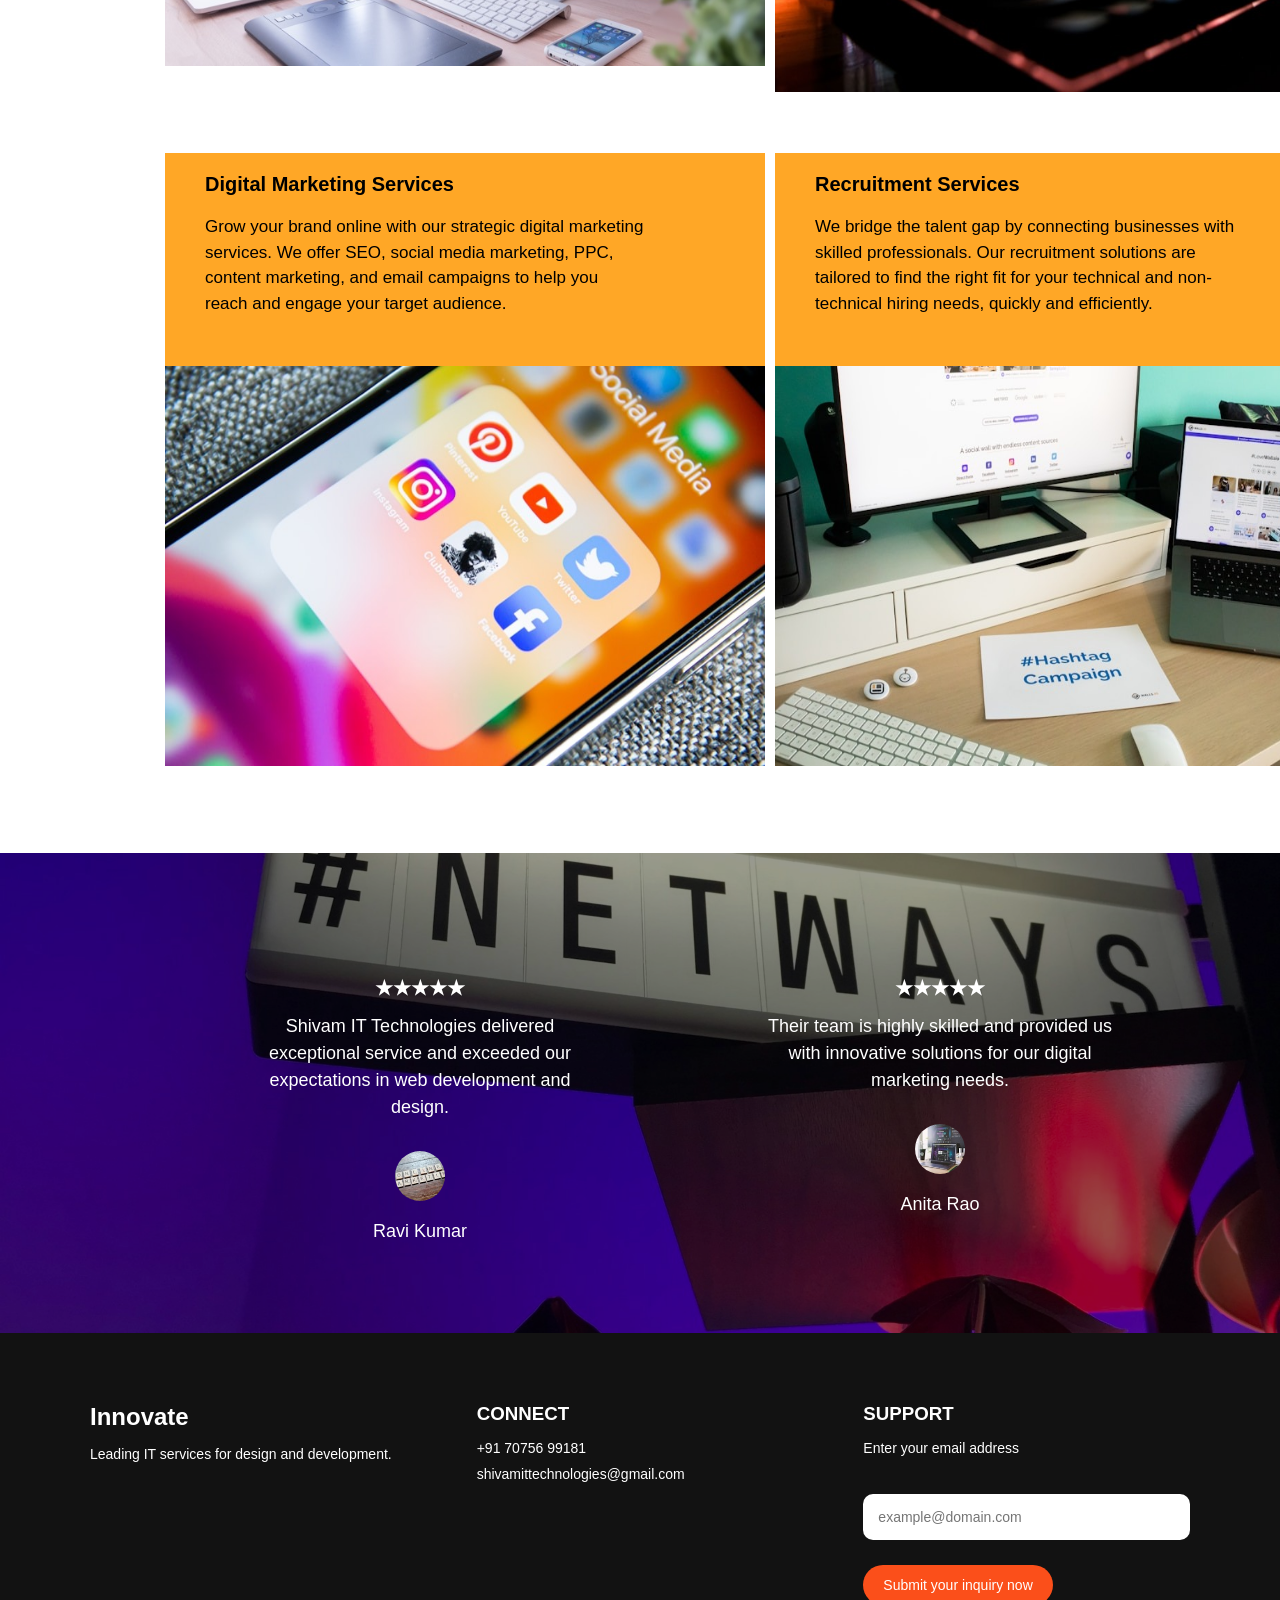
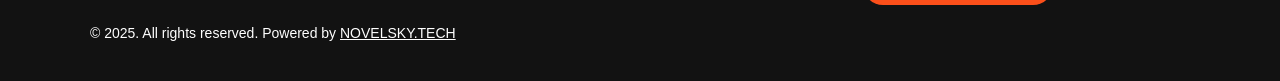
<file: Services.html>
<!DOCTYPE html>
<html lang="en">
<head>
  <meta charset="UTF-8">
  <meta name="viewport" content="width=device-width, initial-scale=1.0">
  <title>Best IT Services Company in Hyderabad - Shivam IT Technologies | Shivam IT Technologies</title>
  <link rel="stylesheet" href="./Services.css">
</head>
<body>
  <header>
    <div  class="logo"><a href="./Home.html"><img src="./Images/logo.png" alt=""></a></div>
    <ul id="list">
      <li id="home"><a href="./Home.html" >Home</a></li>
      <li id="about"><a href="./About.html" >About</a></li>
      <li id="services"><a href="./Services.html" >Services</a></li>
      <li id="careers"><a href="./Careers.html">Careers</a></li>
      <li id="contact"><a href="./Contact.html" >Contact</a></li>
    </ul>
    <button id="call"><a href="./Contact.html">Call Us</a></button>
  </header>

  <!-- bg1 section  -->
   <div class="bg1">
    <h1>Our Services</h1>
    <p>Comprehensive IT solutions for design, development, testing, and deployment<br>tailored to your needs.</p>
   </div>

   <!-- bg2 section  -->
    <div class="bg2">
      <div class="s1">
        <h1>Website Development</h1>
        <br>
        <p>We create responsive, fast, and SEO-friendly websites tailored to your business needs. From corporate websites to landing pages and eCommerce portals, we ensure a strong online presence with a modern user experience.</p>
        <img src="./Images/SERVICE1.jpg" alt="">
      </div>

      <div class="s2">
        <h1>Web App Development</h1>
        <br>
        <p>Our web applications are built for performance, scalability, and security. Whether it's a custom dashboard, portal, or business tool, we turn ideas into powerful web-based solutions.</p>
        <img src="./Images/service2.jpg" alt="">
      </div>

       <div class="s3">
        <h1>Application Development</h1>
        <br>
        <p>From mobile apps to cross-platform solutions, we develop intuitive and feature-rich applications that deliver seamless experiences on Android, iOS, and hybrid platforms.</p>
        <img src="./Images/service3.jpg" alt="">
      </div>

       <div class="s4">
        <h1>Software Development</h1>
        <br>
        <p>We specialize in developing custom software solutions that solve complex business problems. From enterprise systems to automation tools, we ensure robust functionality and smooth integration with your existing systems.</p>
        <img src="./Images/service4.jpg" alt="">
      </div>

       <div class="s5">
        <h1>Digital Marketing Services</h1>
        <br>
        <p>Grow your brand online with our strategic digital marketing services. We offer SEO, social media marketing, PPC, content marketing, and email campaigns to help you reach and engage your target audience.</p>
        <img src="./Images/service5.jpg" alt="">
      </div>

       <div class="s6">
        <h1>Recruitment Services</h1>
        <br>
        <p>We bridge the talent gap by connecting businesses with skilled professionals. Our recruitment solutions are tailored to find the right fit for your technical and non-technical hiring needs, quickly and efficiently.</p>
        <img src="./Images/service6.jpg" alt="">
      </div>

    </div>


         <!-- .bg3 section  -->
      <div class="bg3">

        <div class="bgf">
        <div class="head7">
        <h1>★★★★★</h1>
        <p>Shivam IT Technologies delivered exceptional service and exceeded our expectations in web development and design.</p>
          <img src="./Images/service8.jpg" alt="">
          <p>Ravi Kumar</p>
      </div>

      <div class="head8">
        <h1>★★★★★</h1>
        <p>Their team is highly skilled and provided us with innovative solutions for our digital marketing needs.</p>
          <img src="./Images/service9.jpg" alt="">
          <p>Anita Rao</p>
      </div>

      </div>

      </div>

             <!-- bg4 section footer section  -->

        <div class="bg4">
          <div class="footer-container">

            <div class="footer-col">
              <h2>Innovate</h2>
              <p>Leading IT services for design and development.</p>
            </div>
          
            <div class="footer-col">
              <h3>CONNECT</h3>
              <p>+91 70756 99181</p>
              <a href="mailto:shivamittechnologies@gmail.com">shivamittechnologies@gmail.com</a>
            </div>
          
            <div class="footer-col">
              <h3>SUPPORT</h3>
              <label for="support-email">Enter your email address</label><br>
              <input type="email" id="support-email" placeholder="example@domain.com">
              <span id="footer_email_error" class="error"></span>
              <button class="footer-btn" id="footer-btn">Submit your inquiry now</button>
            </div>

          
          </div>
        
          <div class="footer-bottom">
            <p>© 2025. All rights reserved. Powered by <a href="https://novelsky.tech/">NOVELSKY.TECH</a></p>
          </div>
        </div>




     </div>
     <script src="./Footer.js"></script>
</body>
</html>
</file>
<file: Home.css>
*{
    margin: 0;
    padding: 0;
    box-sizing: border-box;
     font-family: 'Segoe UI', sans-serif;
}
body{
    background-color: black;
    width: 100%;
    height: 100vh;
    padding-top: 80px;
}

header{
    width: 100%;
    height:80px ;
    background-color: white;
    display: flex;
    justify-content:space-between;
    position: fixed; 
    top: 0;           
    z-index: 1000; 
}
.logo img{
   width:55px;
   height: auto;
   overflow: hidden;
   margin-left: 165px;
   margin-top: 12px;
}
li a{
    text-decoration: none;
    color: black;
    font-family:sans-serif;
    font-size: 17px;
    
}

#home{
    text-decoration: underline;
    text-underline-offset: 6px;

}
#list {
    list-style: none;
    display:flex;
    justify-content: space-between;
    gap: 30px;
    margin-top: 20px;
    padding: 10px;
    margin-left: 80px;
    
}

#list :hover{
    cursor: pointer;
    text-decoration: underline;
    text-underline-offset: 6px;
    
}
#call{
    width: 130px ;
    padding-left: 20px;
    padding-right: 20px;
    height: 50px;
    text-align: center;
   margin-top: 15px;
    background-color: black;
    border-radius: 50px;
   margin-right: 180px;
   font-size: 16px;
}
#call a{
    text-decoration: none;
    color: white;
}


.bg1{
  font-family:  sans-serif;
  height: 720px;
  background: linear-gradient(135deg, #FF5722, #FF784E, #1A1A1A, #FF9C56);
  color: white;
  text-align: center;
  padding: 40px;
}

.bg1 h1 {
  font-size: 65px;
  font-weight: 600;
  margin-top: 40px;
}
.bg1 h6 {
  font-size: 16px;
  margin-top: 25px;
  color: #f0f0f0;
}
.bg1 button {
    margin-top: 60px;
  padding: 15px 50px;
  font-size: 20px;
  border: 1px solid white;
  border-radius: 30px;
  background: transparent;
  cursor: pointer;
  transition: all 0.3s ease;
}
.bg1 button a {
  text-decoration: none;
  color: white;
}

.services {
  display: flex;
  justify-content: center;
  gap: 10px;
  margin-top: 70px;
  flex-wrap: wrap;
}

.service-card {
  background: rgba(255, 255, 255, 0.1);
  padding: 40px 65px 40px;
  width: 400px;
  color: white;
  backdrop-filter: blur(10px);
  transition: transform 0.3s ease, background 0.3s ease;
}

.service-card h3 {
  font-size: 18px;
  font-weight: 700;
  margin-bottom: 10px;
}

.service-card p {
    margin-top: 20px;
  font-size: 18px;
  line-height: 1.5;
}

/* bg2 section  */

.bg2 {
  width: 100%;
  background-color: white;
  padding: 60px 40px;
  box-sizing: border-box;
  font-family: sans-serif;
}

.bg2 .container {
  display: flex;
  flex-wrap: wrap;
  justify-content: space-between;
  align-items: center;
  max-width: 1200px;
  margin: auto;
}

.bg2 .left {
  flex: 1;
  min-width: 300px;
}

.bg2 .left h1 {
  font-size: 45px;
  margin-bottom: 20px;
}

.bg2 .left button {
  background-color: black;
  color: white;
  padding: 10px 25px;
  border: none;
  border-radius: 25px;
  cursor: pointer;
  font-size: 16px;
  padding: 15px 20px 15px ;
}

.bg2 .left button a {
  color: white;
  text-decoration: none;
}

.bg2 .right {
  flex: 1;
  min-width: 300px;
}

.bg2 .right p {
  font-size: 16px;
  color: #333;
  margin-bottom: 30px;
  
}

.bg2 .stats {
  display: flex;
  gap: 50px;
}

.bg2 .stats div h1 {
  color: orangered;
  font-size: 55px;
}

.bg2 .stats div p {
  color: #555;
  font-size: 14px;
}

.img1 {
  text-align: center;
  margin-top: 40px;
}

.img1 img {
  width: 85%;
  border-radius: 15px;
  
  height: 500px;
}


/* bg3 section  */

.bg3 {
  height: 900px;
  background-color: #181818;
  color: white;
  padding: 60px 30px;
  text-align: center;
  font-family: sans-serif;
}

.bg3 h2 {
  font-size:45px;
  margin-top: 50px;
}

.bg3 .subtitle {
  font-size: 17px;
  color:white;
  margin-top: 20px;
  line-height: 1.5;
}

.service-cards {
  display: flex;
  flex-wrap: wrap;
  justify-content: center;
  gap: 10px;
  margin-top: 80px;
}

.service-cards .card {
  background-color: white;
  color: black;
  border-radius: 12px 12px 0 0;
  overflow: hidden;
  width: 400px;
  box-shadow: 0 4px 20px rgba(0, 0, 0, 0.2);
  transition: transform 0.3s ease;
}



.service-cards img {
  width: 100%;
  height: 280px;
  object-fit: cover;
}

.card h3 {
  font-weight: bold;
  margin-top: 30px;
  padding-left: 60px;
  font-size: 18px;
  text-align: left;
}

.card p {
  margin-top: 20px;
  padding-left: 60px;
  padding-bottom: 40px;
  font-size: 16px;
  color: #444;
  text-align: left;
  line-height: 1.5;
}

.know-more-btn {
  margin-top: 30px;
 background-color: black;
  color: white;
  padding: 10px 25px;
  border: none;
  border-radius: 25px;
  cursor: pointer;
  font-size: 16px;
  padding: 15px 20px 15px ;
}

.know-more-btn a {
  color: white;
  text-decoration: none;
}

  .submain {
  background-image: url(./Images/home7.jpg);
  width: 100%;
  height: 100rem;
  background-size: cover;
}

/* bg4 section  */

.location{
  width: 100%;
  height:600px;
  background-color: white;
  display: flex;
  color: white;
  justify-content: center;
  align-items: center;
  z-index: 100;
}
.location #lock{
  width: 600px;
  height: 470px;
}
.subbg4{
  width: 600px;
  height: 470px;
  background-color: #FF5722;
  text-align: center;
  font-family: sans-serif;

}

.subbg4 h1{
  font-size: 20px;
  margin-top: 80px;
}
.subbg4 p{
  margin-top:20px;
  font-size: 18px;
  line-height: 1.5;
}

#lock1{
  width: 50px;
  height: 50px;
  border-radius: 50px;
  margin-top: 60px;
  
}




.bg5 {
  width: 100%;
  height: 800px;
  background-image: linear-gradient(rgba(78, 76, 76, 0.5), rgba(0, 0, 0, 0.5));
  
}
.bg5 h1{
  text-align: center;
  color: white;
  font-family: sans-serif;
  font-size: 50px;
  padding-top: 50px;

}
.bg5 p{
  text-align: center;
  color: white;
  font-family: sans-serif;
  font-size: 17px;
  padding-top: 30px;
  line-height: 1.5;

}



.form {
  width: 600px;
  background-color: white;
  border-radius: 20px;
  color: black;
  margin: 30px auto;
  padding: 40px 30px;
  box-shadow: 0 0 20px rgba(0, 0, 0, 0.1);
}

.form label {
  font-family: 'Segoe UI', sans-serif;
  font-size: 14px;
  margin-bottom: 8px;
  display: block;
}

.form .in {
  width: 100%;
  height: 50px;
  padding-left: 15px;
  margin: 0;
  border: 1px solid #ccc;
  border-radius: 10px;
  font-size: 15px;
}


.form textarea.in {
  height: 120px;
  padding-top: 12px;
  resize: none;
  margin: 0; 
}


#btn {
  display: block;
  width: fit-content;
  background-color: #fb4f1a;
  padding: 15px 30px;
  border-radius: 30px;
  color: white;
  font-size: 16px;
  border: none;
  margin: 10px auto 0;
  cursor: pointer;
}

.error {
  color: red;
  font-size: 13px;
  margin: 3px 0 10px 0;
  display: block;
}




/* bg6 section */

.bg6 {
  background-color: #121212;
  color: white;
  padding: 40px 60px;
  font-family: 'Segoe UI', sans-serif;
  
}

.footer-container {
  display: flex;
  justify-content: space-between;
  flex-wrap: wrap;
}

.footer-col {
  flex: 1;
  min-width: 250px;
  margin-top: 30px;
  margin-left: 30px;
  margin-right: 30px;
}

.footer-col h2, .footer-col h3 {
  font-weight: bold;
  margin-bottom: 15px;
}

.footer-col p, .footer-col a, .footer-col label {
  font-size: 14px;
  color:white;
  margin-bottom: 10px;
  display: block;
  text-decoration: none;
}

.footer-col input {
  width: 100%;
  padding: 15px;
  border-radius: 10px;
  border: none;
  margin-top: 10px;
  font-size: 14px;
}

.footer-btn {
  background-color: #fb4f1a;
  padding: 12px 20px;
  border: none;
  border-radius: 30px;
  color: white;
  font-size: 14px;
  margin-top: 15px;
  cursor: pointer;
}

.footer-bottom {
  padding-top: 20px;
  font-size: 14px;
  color:white;
  margin-left: 30px;
}

.footer-bottom a {
  color: white;
  text-decoration: underline;
}
</file>
<file: About.css>
*{
    margin: 0;
    padding: 0;
    box-sizing: border-box;
     font-family: 'Segoe UI', sans-serif;
}
body{
    background-color: rgb(255, 255, 255);
    width: 100%;
    height: 100vh;
    padding-top: 80px;
}

header{
    width: 100%;
    height:80px ;
    background-color: white;
    display: flex;
    justify-content:space-between;
    position: fixed; 
    top: 0;           
    z-index: 1000; 
}
.logo img{
   width:55px;
   height: auto;
   overflow: hidden;
   margin-left: 165px;
   margin-top: 12px;
}
li a{
    text-decoration: none;
    color: black;
    font-family:sans-serif;
    font-size: 17px;
    
}

#about{
    text-decoration: underline;
    text-underline-offset: 6px;

}
#list {
    list-style: none;
    display:flex;
    justify-content: space-between;
    gap: 30px;
    margin-top: 20px;
    padding: 10px;
    margin-left: 80px;
    
}

#list :hover{
    cursor: pointer;
    text-decoration: underline;
    text-underline-offset: 6px;
    
}
#call{
    width: 130px ;
    padding-left: 20px;
    padding-right: 20px;
    height: 50px;
    text-align: center;
   margin-top: 15px;
    background-color: black;
    border-radius: 50px;
   margin-right: 180px;
   font-size: 16px;
}
#call a{
    text-decoration: none;
    color: white;
}
.bg1{
    margin-left: 165px;
    margin-top: 80px;
    display:flex ;
    gap: 20px;
}
.head1{
    font-family: sans-serif;
    width: 350px;
}
.head2 img{
    width: 400px;
    margin-left: 10px;
    height: 500px;
    border-radius: 15px;
}
.head3 img{
    width: 400px;
    height: 500px;
    border-radius: 15px;
}
.head1 h1{
    font-size: 42px;
}
.head1 p{
    font-family: sans-serif;
    font-size: 17px;
    color: rgb(86, 88, 94);
    line-height: 1.5;
}
.bg2{
    margin-left: 250px;
    margin-top: 120px;
    display: flex;
    gap: 200px;
    font-family: sans-serif;
    
}
.bg2 h1{
    font-size: 50px;
    
}
.bg2 li{
    font-size: 17px;
    color: rgb(86, 88, 94);
    line-height: 1.5;
}
.bg3{
    margin-left: 165px;
    margin-top: 200px;
    font-family:  sans-serif;
}
.bg3 h1{
    font-size: 45px;
}
.head4{
    display: flex;
    margin-top: 40px;
    gap: 500px;
}
.head5{
    display: flex ;
    font-size: 12px;
    line-height: 1.5;
}
.ul1{
    margin-top: 20px;
    margin-left: 40px;
    width: 450px;
    font-size: 17px;
    color: rgb(86, 88, 94);
}
.ul2{
    margin-top: 20px;
    width: 450px;
    font-size: 17px;
    color: rgb(86, 88, 94);
    margin-left: 190px;
}
.imgg img{
    margin-left: 165px;
    margin-top: 50px;
    width: 78%;
    height: 350px;
    border-radius: 15px;
}
/* bg4 section  */
.bg4{
    margin-left: 165px;
    margin-top: 100px;
    display: flex;
    width:78%;
    align-items: center;
    justify-content: space-between;
}
.head6{
    width: 490px;
    font-family: sans-serif;
}
.head6 h1{
    font-size: 50px;
}
.head6 p{
    color: rgb(86, 88, 94);
    font-size: 17px;
    line-height: 1.5;
    margin-top:10px ;

}
iframe{
     width:600px;
    height: 420px;
}
.bg5 {
    margin-top: 200px;
  position: relative;
  background-image: url(./Images/about4.jpg);
  width: 100%;
  height: 30rem;
  background-size: cover;
  background-position: center;
  color: white;
  z-index: 1;
  overflow: hidden;
}

.bg5::before {
  content: "";
  position: absolute;
  top: 0;
  left: 0;
  width: 100%;
  height: 100%;
  background-color: rgba(0, 0, 0, 0.4); 
  z-index: 2;
}

.bg5 * {
  position: relative;
  z-index: 3;
}
.bgf{
    display: flex;
    margin-top: 120px;
    margin-left: 80px;
    justify-content: center;
    gap: 160px;
    

}
.head7,.head8{
    width: 30%;
   text-align: center;
   line-height: 1.5;
}
.bg5 h1{
    font-size: 20px;
}
.bg5 img{
    margin-top: 30px;
    width: 50px;
    height: 50px;
    border-radius: 50%;
}
.bg5 p{
    margin-top: 10px;
    font-family: sans-serif;
    font-size: 18px;
}


/* bg6 section  footer section */ 
.bg6 {
  background-color: #121212;
  color: white;
  padding: 40px 60px;
  font-family: 'Segoe UI', sans-serif;
  
}

.footer-container {
  display: flex;
  justify-content: space-between;
  flex-wrap: wrap;
}

.footer-col {
  flex: 1;
  min-width: 250px;
  margin-top: 30px;
  margin-left: 30px;
  margin-right: 30px;
}

.footer-col h2, .footer-col h3 {
  font-weight: bold;
  margin-bottom: 15px;
}

.footer-col p, .footer-col a, .footer-col label {
  font-size: 14px;
  color:white;
  margin-bottom: 10px;
  display: block;
  text-decoration: none;
}

.footer-col input {
  width: 100%;
  padding: 15px;
  border-radius: 10px;
  border: none;
  margin-top: 10px;
  font-size: 14px;
}

.footer-btn {
  background-color: #fb4f1a;
  padding: 12px 20px;
  border: none;
  border-radius: 30px;
  color: white;
  font-size: 14px;
  margin-top: 15px;
  cursor: pointer;
}

.footer-bottom {
  padding-top: 20px;
  font-size: 14px;
  color:white;
  margin-left: 30px;
}

.footer-bottom a {
  color: white;
  text-decoration: underline;
}

.error {
  color: red;
  font-size: 13px;
  margin: 3px 0 10px 0;
  display: block;
}
</file>
<file: Careers.css>
*{
    margin: 0;
    padding: 0;
    box-sizing: border-box;
}
body{
    background-color: rgb(255, 255, 255);
    width: 100%;
    height: 100vh;
    padding-top: 80px;
}

header{
    width: 100%;
    height:80px ;
    background-color: white;
    display: flex;
    justify-content:space-between;
    position: fixed; 
    top: 0;           
    z-index: 1000; 
}
.logo img{
   width:55px;
   height: auto;
   overflow: hidden;
   margin-left: 165px;
   margin-top: 12px;
}
li a{
    text-decoration: none;
    color: black;
    font-family:sans-serif;
    font-size: 17px;
    
}

#careers{
    text-decoration: underline;
    text-underline-offset: 6px;

}
#list {
    list-style: none;
    display:flex;
    justify-content: space-between;
    gap: 30px;
    margin-top: 20px;
    padding: 10px;
    margin-left: 80px;
    
}

#list :hover{
    cursor: pointer;
    text-decoration: underline;
    text-underline-offset: 6px;
    
}
#call{
    width: 130px ;
    padding-left: 20px;
    padding-right: 20px;
    height: 50px;
    text-align: center;
   margin-top: 15px;
    background-color: black;
    border-radius: 50px;
   margin-right: 180px;
   font-size: 16px;
}
#call a{
    text-decoration: none;
    color: white;
}
/* bg1 section  */
.bg1{
    padding-top: 80px;
    text-align: center;
    font-family: sans-serif;
}
.bg1 h1{
    font-size: 60px;
}
.bg1 p{
    margin-top: 20px;
    line-height: 1.5;
    color: rgb(86, 88, 94);
}
/* bg2 section  */
.bg2 {
    margin-top: 80px;
  background-color: #0b1145;
  color: white;
  padding: 50px 10%;
  font-family:  sans-serif;
  text-align: center;
}

.heading {
  font-size: 48px;
  font-weight: bold;
  margin-bottom: 10px;
}

.subheading {
  font-size: 20px;
  margin-bottom: 50px;
  color: #d3d3d3;
}

.job-box {
  text-align: left;
  margin: 40px 0;
  position: relative;
}

.job-box p {
  font-size: 24px;
  font-weight: bold;
  margin-bottom: 10px;
}

.job-box hr {
  
  height: 4px;
  background-color: white;
  margin-top: 50px;
  
}

.job-box button {
    font-family: sans-serif;
  position: absolute;
  right: 0;
  top: 0;
  background-color: #3b68f0;
  color: white;
  padding: 16px 70px 16px 70px;
  border: none;
  border-radius: 40px;
  font-size: 17px;
  cursor: pointer;
}
hr {
  
  height: 4px;
  background-color: white;
  margin-top: 50px;
  
}
/* bg3 section  */
.bg3{
  font-family: sans-serif;
  text-align: center;
}
.bg3 h1{
    margin-top: 80px;
    font-size: 45px;
}
.bg3 h2{
    font-size: 45px;
    margin-top: 10px;
}
.bg3 p{
    color: rgb(86, 88, 94);
    margin-top: 15px;
    font-size: 17px;
    line-height: 1.5
}
/* bg4 section  */
.bg4{
    display: flex;
    margin-top: 50px;
    align-items: center;
}

.form {
  width: 600px;
  background-color: #ffa726;
  border-radius: 20px;
  color: black;
  margin-left: 250px;
  padding: 40px 30px;
  box-shadow: 0 0 20px rgba(0, 0, 0, 0.1);
}

.form label {
  font-family: 'Segoe UI', sans-serif;
  font-size: 14px;
  margin-bottom: 8px;
  display: block;
}

.form .in {
  width: 100%;
  height: 50px;
  padding-left: 15px;
  margin: 0;
  border: 1px solid #ccc;
  border-radius: 10px;
  font-size: 15px;
}


.form textarea.in {
  height: 120px;
  padding-top: 12px;
  resize: none;
  margin: 0; 
}


#btn {
  display: block;
  width: fit-content;
  background-color: #fb4f1a;
  padding: 15px 30px;
  border-radius: 30px;
  color: white;
  font-size: 16px;
  border: none;
  margin: 10px auto 0;
  cursor: pointer;
}

.error {
  color: red;
  font-size: 13px;
  margin: 3px 0 10px 0;
  display: block;
}
.bg4 img{
    width: 450px;
    border-radius:  0 15px  15px 0;
    
}
 /* bg5 section  */
 
.bg5 {
    margin-top: 80px;
  background-color: #121212;
  color: white;
  padding: 40px 60px;
  font-family: 'Segoe UI', sans-serif;
  
}

.footer-container {
  display: flex;
  justify-content: space-between;
  flex-wrap: wrap;
}

.footer-col {
  flex: 1;
  min-width: 250px;
  margin-top: 30px;
  margin-left: 30px;
  margin-right: 30px;
}

.footer-col h2, .footer-col h3 {
  font-weight: bold;
  margin-bottom: 15px;
}

.footer-col p, .footer-col a, .footer-col label {
  font-size: 14px;
  color:white;
  margin-bottom: 10px;
  display: block;
  text-decoration: none;
}

.footer-col input {
  width: 100%;
  padding: 15px;
  border-radius: 10px;
  border: none;
  margin-top: 10px;
  font-size: 14px;
}

.footer-btn {
  background-color: #fb4f1a;
  padding: 12px 20px;
  border: none;
  border-radius: 30px;
  color: white;
  font-size: 14px;
  margin-top: 15px;
  cursor: pointer;
}

.footer-bottom {
  padding-top: 20px;
  font-size: 14px;
  color:white;
  margin-left: 30px;
}

.footer-bottom a {
  color: white;
  text-decoration: underline;
}
</file>
<file: Contact.css>
*{
    margin: 0;
    padding: 0;
    box-sizing: border-box;
}
body{
    background-color: rgb(255, 255, 255);
    width: 100%;
    height: 100vh;
    padding-top: 80px;
}
body::before {
  content: "";
  position: absolute;
  top: 0;
  left: 0;
  width: 100%;
  height: 100%;
  background-color: rgba(0, 0, 0, 0.4); 
  z-index:-1;
}


header{
    width: 100%;
    height:80px ;
    background-color: white;
    display: flex;
    justify-content:space-between;
    position: fixed; 
    top: 0;           
    z-index: 1000; 
}
.logo img{
   width:55px;
   height: auto;
   overflow: hidden;
   margin-left: 165px;
   margin-top: 12px;
}
li a{
    text-decoration: none;
    color: black;
    font-family:sans-serif;
    font-size: 17px;
    
}

#contact{
    text-decoration: underline;
    text-underline-offset: 6px;

}
#list {
    list-style: none;
    display:flex;
    justify-content: space-between;
    gap: 30px;
    margin-top: 20px;
    padding: 10px;
    margin-left: 80px;
    
}

#list :hover{
    cursor: pointer;
    text-decoration: underline;
    text-underline-offset: 6px;
    
}
#call{
    width: 130px ;
    padding-left: 20px;
    padding-right: 20px;
    height: 50px;
    text-align: center;
   margin-top: 15px;
    background-color: black;
    border-radius: 50px;
   margin-right: 180px;
   font-size: 16px;
}
#call a{
    text-decoration: none;
    color: white;
}

/* bg1 section  */

.bg1{
  position: relative;
  background-image: url(./Images/contact1.jpg);
  width: 100%;
  height: 350px;
  background-size: cover;
  background-position: center;
  color: white;
  z-index: 1;
  overflow: hidden;
  text-align: center;
  font-family: sans-serif;
}

.bg1::before {
  content: "";
  position: absolute;
  top: 0;
  left: 0;
  width: 100%;
  height: 100%;
  background-color: rgba(0, 0, 0, 0.4); 
  z-index: 2;
}

.bg1 * {
  position: relative;
  z-index: 3;
}
.bg1 h1{
    margin-top: 90px;
    font-size: 60px;

}
.bg1 p{
    margin-top: 40px;
    line-height: 1.5;
    font-size: 17px;
} 

/* bg2 section  */

.bg2{
    width: 100%;
    background-color: white;
    display: flex;
    align-items: center;
    justify-content: space-between;
    padding-left: 165px;
    padding-right: 150px;
    padding-top: 80px;
    padding-bottom: 80px;
    
}
.head6{
    width: 490px;
    font-family: sans-serif;
}
.head6 h1{
    font-size: 50px;
}
.head6 p{
    color: rgb(86, 88, 94);
    font-size: 17px;
    line-height: 1.2;
    margin-top:10px ;

}
iframe{
     width:600px;
    height: 420px;
}
/* bg3 section ------ */

.bg3 {
  width: 100%;
  min-height: 800px;
  background-image: linear-gradient(rgba(78, 76, 76, 0.5), rgba(0, 0, 0, 0.5)), url('./Images/contact2.jpg');
  background-size: cover;
  background-position: center;
  background-repeat: no-repeat;
}

.bg3 h1{
  text-align: center;
  color: white;
  font-family: sans-serif;
  font-size: 50px;
  padding-top: 50px;

}
.bg3 p{
  text-align: center;
  color: white;
  font-family: sans-serif;
  font-size: 17px;
  padding-top: 30px;
  line-height: 1.5;

}



.form {
  width: 600px;
  background-color: white;
  border-radius: 20px;
  color: black;
  margin: 30px auto;
  padding: 40px 30px;
  box-shadow: 0 0 20px rgba(0, 0, 0, 0.1);
}

.form label {
  font-family: 'Segoe UI', sans-serif;
  font-size: 14px;
  margin-bottom: 8px;
  display: block;
}

.form .in {
  width: 100%;
  height: 50px;
  padding-left: 15px;
  margin: 0;
  border: 1px solid #ccc;
  border-radius: 10px;
  font-size: 15px;
}


.form textarea.in {
  height: 120px;
  padding-top: 12px;
  resize: none;
  margin: 0; 
}


#btn {
  display: block;
  width: fit-content;
  background-color: #fb4f1a;
  padding: 15px 30px;
  border-radius: 30px;
  color: white;
  font-size: 16px;
  border: none;
  margin: 10px auto 0;
  cursor: pointer;
}

.error {
  color: red;
  font-size: 13px;
  margin: 3px 0 10px 0;
  display: block;
}




/* bg4 section */

.bg4{
  background-color: #121212;
  color: white;
  padding: 40px 60px;
  font-family: 'Segoe UI', sans-serif;
  
}

.footer-container {
  display: flex;
  justify-content: space-between;
  flex-wrap: wrap;
}

.footer-col {
  flex: 1;
  min-width: 250px;
  margin-top: 30px;
  margin-left: 30px;
  margin-right: 30px;
}

.footer-col h2, .footer-col h3 {
  font-weight: bold;
  margin-bottom: 15px;
}

.footer-col p, .footer-col a, .footer-col label {
  font-size: 14px;
  color:white;
  margin-bottom: 10px;
  display: block;
  text-decoration: none;
}

.footer-col input {
  width: 100%;
  padding: 15px;
  border-radius: 10px;
  border: none;
  margin-top: 10px;
  font-size: 14px;
}

.footer-btn {
  background-color: #fb4f1a;
  padding: 12px 20px;
  border: none;
  border-radius: 30px;
  color: white;
  font-size: 14px;
  margin-top: 15px;
  cursor: pointer;
}

.footer-bottom {
  padding-top: 20px;
  font-size: 14px;
  color:white;
  margin-left: 30px;
}

.footer-bottom a {
  color: white;
  text-decoration: underline;
}
</file>
<file: Services.css>
*{
    margin: 0;
    padding: 0;
    box-sizing: border-box;
    font-family: 'Segoe UI', sans-serif;
}
body{
    background-color: rgb(255, 255, 255);
    width: 100%;
    height: 100vh;
    padding-top: 80px;
}

header{
    width: 100%;
    height:80px ;
    background-color: white;
    display: flex;
    justify-content:space-between;
    position: fixed; 
    top: 0;           
    z-index: 1000; 
}
.logo img{
   width:55px;
   height: auto;
   overflow: hidden;
   margin-left: 165px;
   margin-top: 12px;
}
li a{
    text-decoration: none;
    color: black;
    font-family:sans-serif;
    font-size: 17px;
    
}

#services{
    text-decoration: underline;
    text-underline-offset: 6px;

}
#list {
    list-style: none;
    display:flex;
    justify-content: space-between;
    gap: 30px;
    margin-top: 20px;
    padding: 10px;
    margin-left: 80px;
    
}

#list :hover{
    cursor: pointer;
    text-decoration: underline;
    text-underline-offset: 6px;
    
}
#call{
    width: 130px ;
    padding-left: 20px;
    padding-right: 20px;
    height: 50px;
    text-align: center;
   margin-top: 15px;
    background-color: black;
    border-radius: 50px;
   margin-right: 180px;
   font-size: 16px;
}
#call a{
    text-decoration: none;
    color: white;
}
/* bg1 section  */
.bg1{
    padding-top: 80px;
    font-family: sans-serif;
    text-align: center;
}
.bg1 h1{
    font-size: 45px;
}
.bg1 p{
    margin-top: 20px;
    font-size: 17px;
    line-height: 1.5;
}

/* bg2 section  */
.bg2{
    margin-top: 70px;
    margin-left: 165px;
    display: grid;
    grid-template-columns: 1fr 1fr;
    row-gap: 300px;
    width: 1220px;
   
    
}
.bg2 .s1, .bg2 .s2, .bg2 .s3, .bg2 .s4, .bg2 .s5, .bg2 .s6{

    
    height: 400px;
    width: 600px;
    background-color: #ffa726;

}
.bg2 h1{
    font-size: 20px;
    padding-top: 20px;
    padding-left: 40px;
    padding-right: 120px;
}
.bg2 p{
    font-size: 17px;
    padding-left: 40px;
    padding-right: 120px;
    line-height: 1.5;
}
.bg2 img{
    margin-top: 50px;
    width: 600px;
    height: 400px;
}

/* bgsection5,6  */

.bg3 {
  
    margin-top: 300px;
  position: relative;
  background-image: url(./Images/service7.jpg);
  width: 100%;
  height: 30rem;
  background-size: cover;
  background-position: center;
  color: white;
  z-index: 1;
  overflow: hidden;
}

.bg3::before {
  content: "";
  position: absolute;
  top: 0;
  left: 0;
  width: 100%;
  height: 100%;
  background-color: rgba(0, 0, 0, 0.4); 
  z-index: 2;
}

.bg3 * {
  position: relative;
  z-index: 3;
}
.bgf{
    display: flex;
    margin-top: 120px;
    margin-left: 80px;
    justify-content: center;
    gap: 160px;
    

}
.head7,.head8{
    width: 30%;
   text-align: center;
   line-height: 1.5;
}
.bg3 h1{
    font-size: 20px;
}
.bg3 img{
    margin-top: 30px;
    width: 50px;
    height: 50px;
    border-radius: 50%;
}
.bg3 p{
    margin-top: 10px;
    font-family: sans-serif;
    font-size: 18px;
}


/* bg4 section  footer section */ 
.bg4 {
  background-color: #121212;
  color: white;
  padding: 40px 60px;
  font-family: 'Segoe UI', sans-serif;
  
}

.footer-container {
  display: flex;
  justify-content: space-between;
  flex-wrap: wrap;
}

.footer-col {
  flex: 1;
  min-width: 250px;
  margin-top: 30px;
  margin-left: 30px;
  margin-right: 30px;
}

.footer-col h2, .footer-col h3 {
  font-weight: bold;
  margin-bottom: 15px;
}

.footer-col p, .footer-col a, .footer-col label {
  font-size: 14px;
  color:white;
  margin-bottom: 10px;
  display: block;
  text-decoration: none;
}

.footer-col input {
  width: 100%;
  padding: 15px;
  border-radius: 10px;
  border: none;
  margin-top: 10px;
  font-size: 14px;
}

.footer-btn {
  background-color: #fb4f1a;
  padding: 12px 20px;
  border: none;
  border-radius: 30px;
  color: white;
  font-size: 14px;
  margin-top: 15px;
  cursor: pointer;
}

.footer-bottom {
  padding-top: 20px;
  font-size: 14px;
  color:white;
  margin-left: 30px;
}

.footer-bottom a {
  color: white;
  text-decoration: underline;
}

.error {
  color: red;
  font-size: 13px;
  margin: 3px 0 10px 0;
  display: block;
}
</file>
